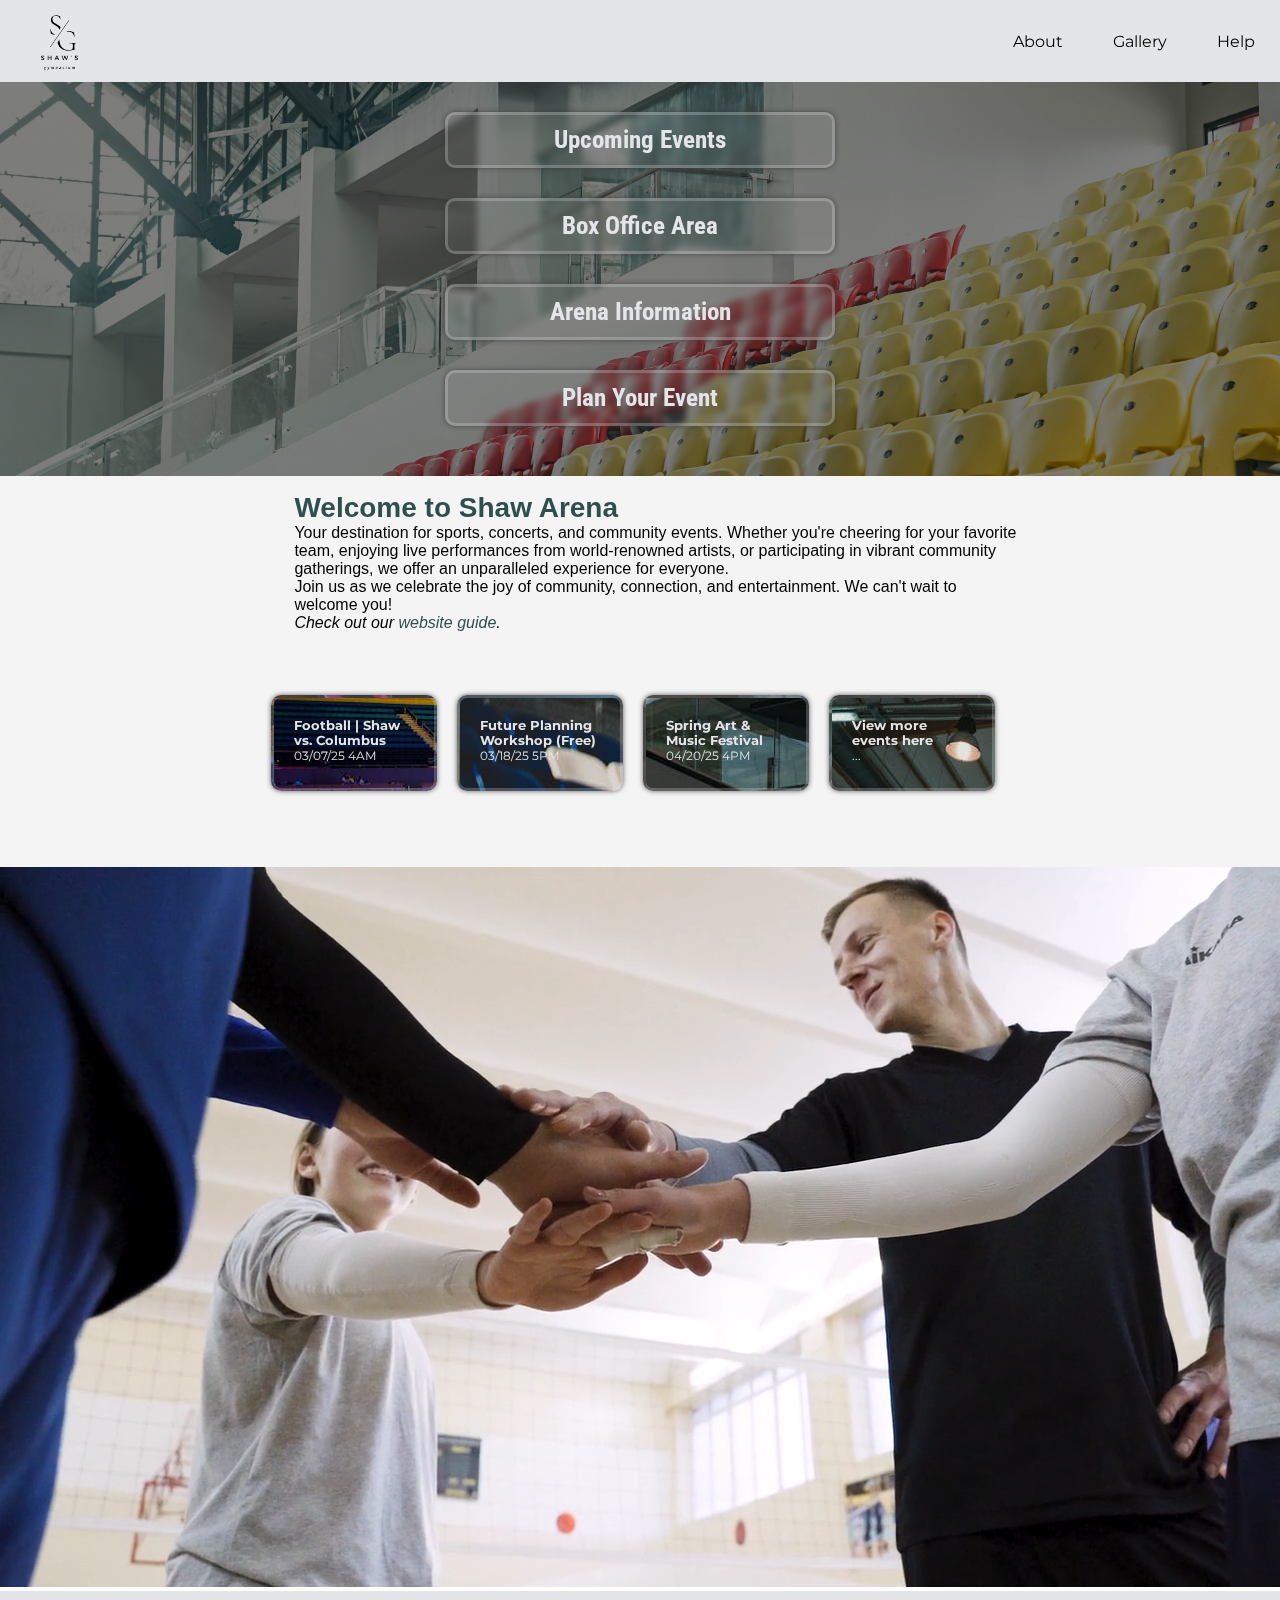
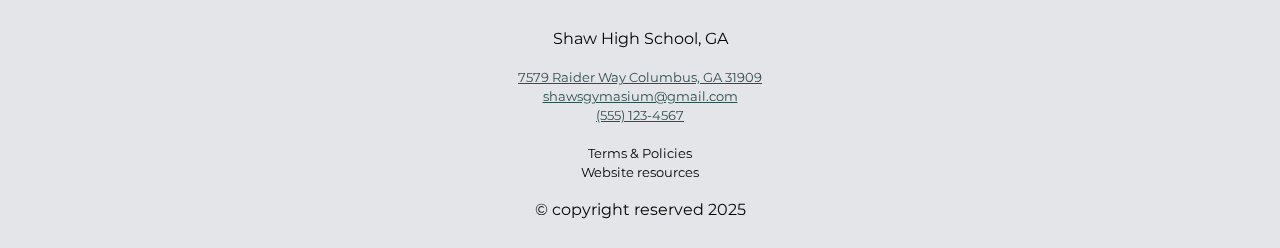
<file: index.html>
<!DOCTYPE html>
<html lang="en">
<head>
    <meta charset="UTF-8">
    <meta name="viewport" content="width=device-width, initial-scale=1.0">
    <meta name="description" content="Your destination for sports, concerts, and community events.">
    <title>Shaw's Gymnasium</title>
    <link rel="stylesheet" href="css/style.css">
    <link rel="icon" href="images/grey-logo.png">
    <style>
        @import url('https://fonts.googleapis.com/css2?family=Montserrat:ital,wght@0,100..900;1,100..900&display=swap');
        @import url('https://fonts.googleapis.com/css2?family=Bona+Nova+SC:ital,wght@0,400;0,700;1,400&family=Edu+AU+VIC+WA+NT+Hand:wght@400..700&family=Kalnia+Glaze:wght@100..700&family=Roboto+Condensed:ital,wght@0,100..900;1,100..900&display=swap');
        @import url('https://fonts.googleapis.com/css2?family=Roboto:ital,wght@0,100;0,300;0,400;0,500;0,700;0,900;1,100;1,300;1,400;1,500;1,700;1,900&display=swap');
        @import url('https://fonts.googleapis.com/css2?family=Hind+Madurai:wght@300;400;500;600;700&family=Roboto:ital,wght@0,100;0,300;0,400;0,500;0,700;0,900;1,100;1,300;1,400;1,500;1,700;1,900&display=swap');
    </style>
    <script defer src="https://app.fastbots.ai/embed.js" data-bot-id="cm57a5k4s0ly4s5blb97jpxli"></script>
</head>
<body>

    <nav>
        <input type="checkbox" id="sidebar-active">
        <label for="sidebar-active" class="open-sidebar-button">
            <svg xmlns="http://www.w3.org/2000/svg" height="32px" viewBox="0 -960 960 960" width="32px" fill="#5f6368"><path d="M120-240v-80h720v80H120Zm0-200v-80h720v80H120Zm0-200v-80h720v80H120Z"/></svg>
        </label>
        
        <label id="overlay" for="sidebar-active"></label>
        <div class="links-container">
            <label for="sidebar-active" class="close-sidebar-button">
                <svg xmlns="http://www.w3.org/2000/svg" height="32px" viewBox="0 -960 960 960" width="32px" fill="#5f6368"><path d="m256-200-56-56 224-224-224-224 56-56 224 224 224-224 56 56-224 224 224 224-56 56-224-224-224 224Z"/></svg> 
            </label>


            <a id="home-link" href="index.html"><img src="images/grey-logo.png" alt="grey-Black White Minimalist SImple Monogram Typography Logo" style="height: 69px; width: 69px; margin-right:10px;"></a>
            <a href="about.html">About</a>
            <a href="gallery.html">Gallery</a>
            <a href="help.html">Help</a>
        </div>

    </nav>
    
    <main>
        <article>
            <a href="events.html" target="_blank" style="text-decoration: none;"><div class="section-container">
                <h2>Upcoming Events</h2>
            </div></a>
            <a href="ticket.html" style="text-decoration: none;"><div class="section-container">
                <h2>Box Office Area</h2>
            </div></a>
            <a href="information.html" style="text-decoration: none;"><div class="section-container">
                <h2>Arena Information</h2>
            </div></a>
            <a href="planner.html" style="text-decoration: none;"><div class="section-container">
                <h2>Plan Your Event</h2>
            </div></a>
        </article>
        <section>  
            <!-- Bottom border SVG -->
            <svg xmlns="http://www.w3.org/2000/svg" viewBox="0 0 100 8" overflow="visible" preserveAspectRatio="xMinYMin slice" class="bottom-border">
                <circle cx="5" cy="10" r="20" fill="#f4f4f4"/>
                <circle cx="20" cy="17" r="20" fill="#f4f4f4"/>
                <circle cx="50" cy="20" r="20" fill="#f4f4f4"/>
                <circle cx="70" cy="14" r="20" fill="#f4f4f4"/>
                <circle cx="95" cy="10" r="20" fill="#f4f4f4"/>
            </svg>
            <svg xmlns="http://www.w3.org/2000/svg" viewBox="0 0 100 8" overflow="visible" preserveAspectRatio="xMinYMin slice" class="bottom-border-near">
                <circle cx="5" cy="10" r="20" fill="#fff"/>
                <circle cx="20" cy="17" r="20" fill="#fff"/>
                <circle cx="50" cy="20" r="20" fill="#fff"/>
                <circle cx="70" cy="14" r="20" fill="#fff"/>
                <circle cx="95" cy="10" r="20" fill="#fff"/>
            </svg>
            <svg xmlns="http://www.w3.org/2000/svg" viewBox="0 0 100 8" overflow="visible" preserveAspectRatio="xMinYMin slice" class="bottom-border-far">
                <circle cx="5" cy="10" r="20" fill="#fff"/>
                <circle cx="20" cy="17" r="20" fill="#fff"/>
                <circle cx="50" cy="20" r="20" fill="#fff"/>
                <circle cx="70" cy="14" r="20" fill="#fff"/>
                <circle cx="95" cy="10" r="20" fill="#fff"/>
            </svg>
            <svg xmlns="http://www.w3.org/2000/svg" class="background-rectangle" style="z-index:-1;">
                <rect width="100%" height="100%" fill="#f4f4f4" />
            </svg>
        </section>
        <section>
            <div>
                <div id="intro"><h1 style="font-size: 28px;color: darkslategrey;">Welcome to Shaw Arena</h1>
                <p>Your destination for sports, concerts, and community events. Whether you're cheering for your favorite team, enjoying live performances from world-renowned artists, 
                or participating in vibrant community gatherings, we offer an unparalleled experience for everyone. 
                </p>
                <p></p>Join us as we celebrate the joy of community, connection, 
                and entertainment. We can't wait to welcome you!</p>
                <p><i>Check out our <a href="help.html" style="color:darkslategray;text-decoration: none;">website guide</a>.</i></p></div>
            </div>
        </section>
        <section>
            <div class="event-container">
                <a href="https://www.mypaymentsplus.com/welcomehttps://www.mypaymentsplus.com/welcome" target="_blank" style="text-decoration: none;"><div class="event-box hidden" style="background-image: url('images/pexels-badun-16551474.jpg');">
                    <h1>Football | Shaw vs. Columbus</h1>
                    <p style="font-size: 9pt;">03/07/25 4AM</p></div></a>
                <a href="reservation.html" style="text-decoration: none;" target="_blank"><div class="event-box hidden" style="background-image: url('images/pexels-aubin-kirch-280714467-15672732.jpg');">
                    <h1>Future Planning Workshop (Free)</h1>
                    <p style="font-size: 9pt;">03/18/25 5PM</p></div></a>
                <a href="ticket.html" style="text-decoration: none;"><div class="event-box hidden" style="background-image: url('images/pexels-eduardo-fuentes-loya-841371238-19471283.jpg');">
                    <h1>Spring Art & Music Festival</h1>
                    <p style="font-size: 9pt;">04/20/25 4PM</p></div></a>
                <a href="events.html" style="text-decoration: none;"><div class="event-box hidden" style="background-image: url('images/pexels-tima-miroshnichenko-6015833.jpg');">
                    <h1>View more events here</h1>
                    <p style="font-size: 9pt;">...</p></div></a>
            </div>
            <div id="myVideo"><video autoplay muted loop style="width: 100%;" alt="video-of-Shaw-Arena">
                <source src="images/video/demo.mp4" type="video/mp4">
            </video></div>
        </section>

    </main>

    <footer>
        <a href="https://sites.muscogee.k12.ga.us/shaw/" target="_blank" style="text-decoration: none;color:black;"><p style="margin-top: 20px;">Shaw High School, GA</p></a>
        <br>
        <small><a href="https://www.google.com/maps/dir//shaw+high+school/data=!4m6!4m5!1m1!4e2!1m2!1m1!1s0x888f7f1b1b1b1b1b:0x7b1b1b1b1b1b1b1b?sa=X&ved=2ahUKEwiY9J6V9JjzAhVJQEEAHY1vBZQQ9Rd6BAhXEAM" 
            target="_blank" style="color: darkslategrey;">7579 Raider Way Columbus, GA 31909</a></small>
        <br>
        <small><a href="mailto:shawsgymasium@gmail.com" style="color: darkslategrey;">shawsgymasium@gmail.com</a></small>
        <br>
        <small><a href="tel:+15551234567" style="color: darkslategrey;">(555) 123-4567</a></small>
        <br><br>
        <small><a href="information.html" target="_blank" style="color: black; text-decoration: none;">Terms & Policies</a></small>
        <br>
        <small><a href="resources.html" target="_blank" style="text-decoration: none;color: black;">Website resources</a></small>
        <br><br>
        &copy; copyright reserved 2025
        <br><br>
    </footer>
    <script src="js/index.js"></script>
</body>
</html>
</file>
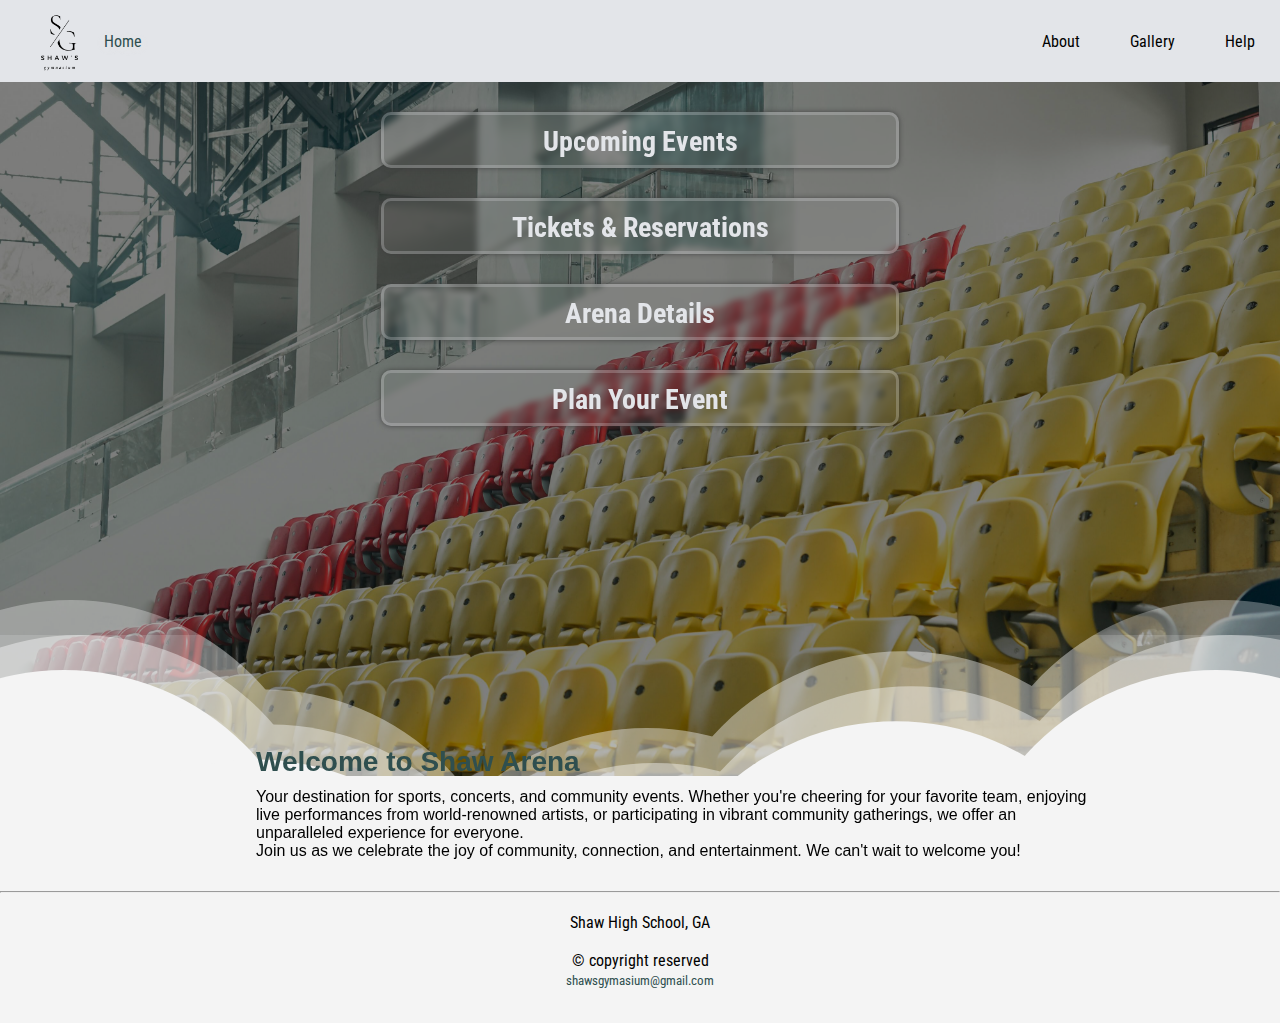
<file: FBLA-gymnasium/index.html>
<!DOCTYPE html>
<html lang="en">
<head>
    <meta charset="UTF-8">
    <meta name="viewport" content="width=device-width, initial-scale=1.0">
    <title>Shaw's Gymnasium</title>
    <link rel="stylesheet" href="css/style.css">
    <link rel="icon" href="images/grey-logo.png">
    <style>
        @import url('https://fonts.googleapis.com/css2?family=Bona+Nova+SC:ital,wght@0,400;0,700;1,400&family=Edu+AU+VIC+WA+NT+Hand:wght@400..700&family=Kalnia+Glaze:wght@100..700&family=Roboto+Condensed:ital,wght@0,100..900;1,100..900&display=swap');
        @import url('https://fonts.googleapis.com/css2?family=Roboto:ital,wght@0,100;0,300;0,400;0,500;0,700;0,900;1,100;1,300;1,400;1,500;1,700;1,900&display=swap');
        @import url('https://fonts.googleapis.com/css2?family=Hind+Madurai:wght@300;400;500;600;700&family=Roboto:ital,wght@0,100;0,300;0,400;0,500;0,700;0,900;1,100;1,300;1,400;1,500;1,700;1,900&display=swap');

        </style>
</head>
<body>



    <nav>
        <input type="checkbox" id="sidebar-active">
        <label for="sidebar-active" class="open-sidebar-button">
            <svg xmlns="http://www.w3.org/2000/svg" height="32px" viewBox="0 -960 960 960" width="32px" fill="#5f6368"><path d="M120-240v-80h720v80H120Zm0-200v-80h720v80H120Zm0-200v-80h720v80H120Z"/></svg>
        </label>
        
        <label id="overlay" for="sidebar-active"></label>
        <div class="links-container">
            <label for="sidebar-active" class="close-sidebar-button">
                <svg xmlns="http://www.w3.org/2000/svg" height="32px" viewBox="0 -960 960 960" width="32px" fill="#5f6368"><path d="m256-200-56-56 224-224-224-224 56-56 224 224 224-224 56 56-224 224 224 224-56 56-224-224-224 224Z"/></svg> 
            </label>


            <a id="home-link" href="index.html"><img src="images/grey-logo.png" alt="grey-Black White Minimalist SImple Monogram Typography Logo" style="height: 69px; margin-right:10px;">Home</a>
            <a href="about.html">About</a>
            <a href="gallery.html">Gallery</a>
            <a href="help.html">Help</a>
        </div>

    </nav>
    
    <main>
        <article>
            <a href="events.html" target="_blank" style="text-decoration: none;"><div class="section-container">
                <h1>Upcoming Events</h1>
            </div></a>
            <a href="events.html" target="_blank" style="text-decoration: none;"><div class="section-container">
                <h1>Tickets & Reservations</h1>
            </div></a>
            <a href="events.html" target="_blank" style="text-decoration: none;"><div class="section-container">
                <h1>Arena Details</h1>
            </div></a>
            <a href="events.html" target="_blank" style="text-decoration: none;"><div class="section-container">
                <h1>Plan Your Event</h1>
            </div></a>
            <!-- Bottom border SVG -->
            <svg xmlns="http://www.w3.org/2000/svg" viewBox="0 0 100 8" overflow="visible" preserveAspectRatio="xMinYMin slice" class="bottom-border">
                <circle cx="5" cy="10" r="20" fill="#f4f4f4"/>
                <circle cx="20" cy="17" r="20" fill="#f4f4f4"/>
                <circle cx="50" cy="20" r="20" fill="#f4f4f4"/>
                <circle cx="70" cy="14" r="20" fill="#f4f4f4"/>
                <circle cx="95" cy="10" r="20" fill="#f4f4f4"/>
            </svg>
            <svg xmlns="http://www.w3.org/2000/svg" viewBox="0 0 100 8" overflow="visible" preserveAspectRatio="xMinYMin slice" class="bottom-border-near">
                <circle cx="5" cy="10" r="20" fill="#fff"/>
                <circle cx="20" cy="17" r="20" fill="#fff"/>
                <circle cx="50" cy="20" r="20" fill="#fff"/>
                <circle cx="70" cy="14" r="20" fill="#fff"/>
                <circle cx="95" cy="10" r="20" fill="#fff"/>
            </svg>
            <svg xmlns="http://www.w3.org/2000/svg" viewBox="0 0 100 8" overflow="visible" preserveAspectRatio="xMinYMin slice" class="bottom-border-far">
                <circle cx="5" cy="10" r="20" fill="#fff"/>
                <circle cx="20" cy="17" r="20" fill="#fff"/>
                <circle cx="50" cy="20" r="20" fill="#fff"/>
                <circle cx="70" cy="14" r="20" fill="#fff"/>
                <circle cx="95" cy="10" r="20" fill="#fff"/>
            </svg>
            <svg width="100%" height="200" xmlns="http://www.w3.org/2000/svg" class="background-rectangle">
                <rect width="100%" height="100%" fill="#f4f4f4" />
            </svg>
        </article>
        <section>
            <div style="height:66px;"></div>
            <div id="intro">
                <h1 style="font-size: 28px;margin-bottom: 10px;color: darkslategrey;">Welcome to Shaw Arena</h1>
                <p>Your destination for sports, concerts, and community events. Whether you're cheering for your favorite team, enjoying live performances from world-renowned artists, 
                or participating in vibrant community gatherings, we offer an unparalleled experience for everyone. 
                </p>
                <p></p>Join us as we celebrate the joy of community, connection, 
                and entertainment. We can't wait to welcome you!</p>
                <div style="height:35px;"></div>
            </div>
        </section>
        
    </main>
    <footer>
        <hr>
        <a href="https://sites.muscogee.k12.ga.us/shaw/" target="_blank" style="text-decoration: none;color:black;"><p style="margin-top: 20px;">Shaw High School, GA</p></a><br>
        &copy; copyright reserved<br>
        <small><a href="mailto:shawsgymasium@gmail.com" style="text-decoration: none;color: darkslategrey;">shawsgymasium@gmail.com</a></small>
    </footer>
    <script src="js/index.js"></script>
</body>
</html>
</file>
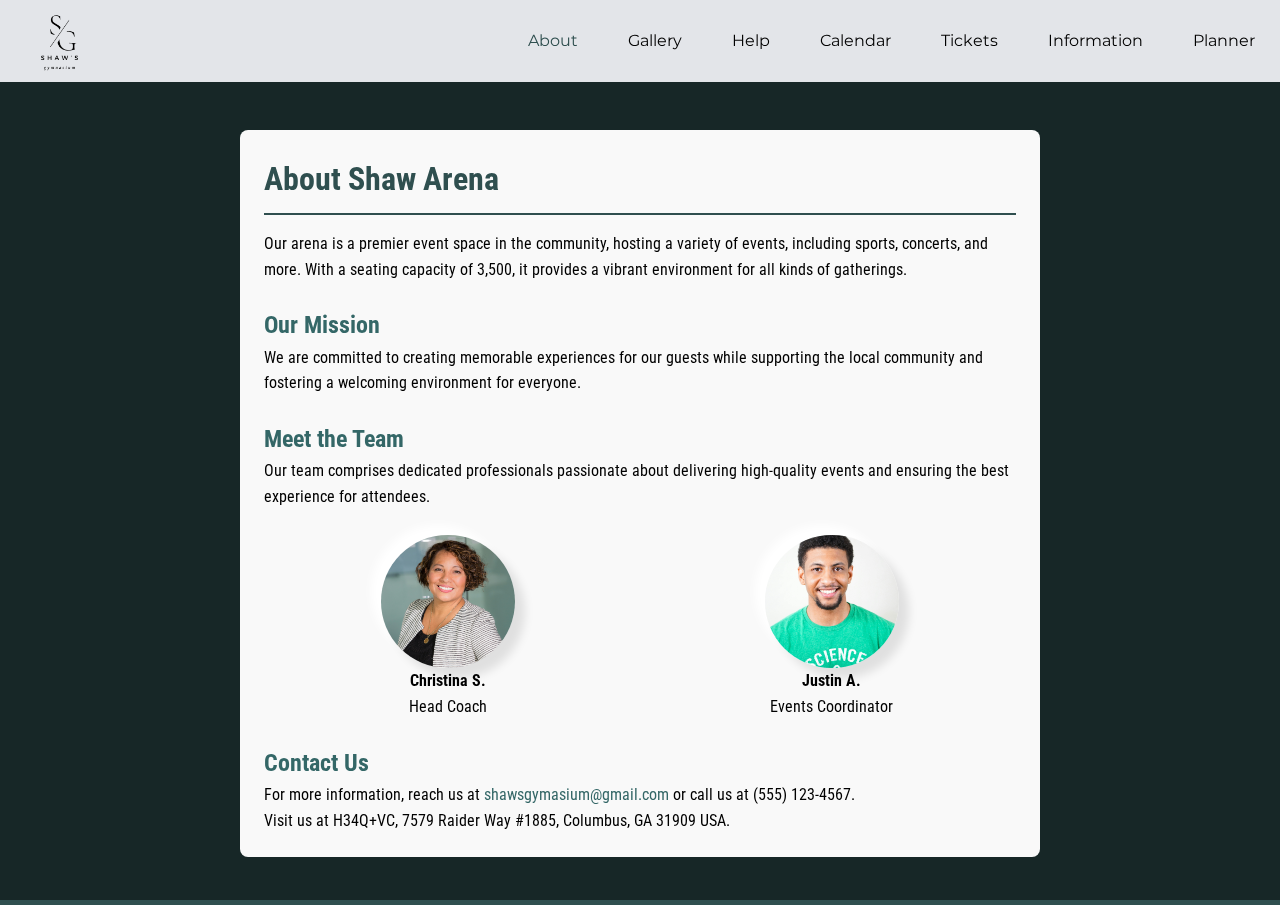
<file: about.html>
<!DOCTYPE html>
<html lang="en">
<head>
    <meta charset="UTF-8">
    <meta name="viewport" content="width=device-width, initial-scale=1.0">
    <meta name="description" content="Our arena is a premier event space in the community, hosting a variety of events, including sports, concerts, and more.">
    <title>About | Shaw's Gymnasium</title>
    <link rel="stylesheet" href="css/about.css">
    <link rel="icon" href="images/grey-logo.png">
    <style>
                @import url('https://fonts.googleapis.com/css2?family=Montserrat:ital,wght@0,100..900;1,100..900&display=swap');
        @import url('https://fonts.googleapis.com/css2?family=Bona+Nova+SC:ital,wght@0,400;0,700;1,400&family=Edu+AU+VIC+WA+NT+Hand:wght@400..700&family=Kalnia+Glaze:wght@100..700&family=Roboto+Condensed:ital,wght@0,100..900;1,100..900&display=swap');
        @import url('https://fonts.googleapis.com/css2?family=Roboto:ital,wght@0,100;0,300;0,400;0,500;0,700;0,900;1,100;1,300;1,400;1,500;1,700;1,900&display=swap');
    </style>
    <script defer src="https://app.fastbots.ai/embed.js" data-bot-id="cm57a5k4s0ly4s5blb97jpxli"></script>
    <script src="js/index.js" defer></script>
</head>
<body>

    <nav>
        <input type="checkbox" id="sidebar-active">
        <label for="sidebar-active" class="open-sidebar-button">
            <svg xmlns="http://www.w3.org/2000/svg" height="32px" viewBox="0 -960 960 960" width="32px" fill="#5f6368"><path d="M120-240v-80h720v80H120Zm0-200v-80h720v80H120Zm0-200v-80h720v80H120Z"/></svg>
        </label>
        
        <label id="overlay" for="sidebar-active"></label>
        <div class="links-container">
            <label for="sidebar-active" class="close-sidebar-button">
                <svg xmlns="http://www.w3.org/2000/svg" height="32px" viewBox="0 -960 960 960" width="32px" fill="#5f6368"><path d="m256-200-56-56 224-224-224-224 56-56 224 224 224-224 56 56-224 224 224 224-56 56-224-224-224 224Z"/></svg> 
            </label>


            <a id="home-link" href="index.html"><img src="images/grey-logo.png" alt="grey-Black White Minimalist SImple Monogram Typography Logo" style="height: 69px; margin-right:10px;"></a>
            <a href="about.html" style="color: darkslategray;">About</a>
            <a href="gallery.html">Gallery</a>
            <a href="help.html">Help</a>
            <a href="events.html">Calendar</a>
            <a href="ticket.html">Tickets</a>
            <a href="information.html">Information</a>
            <a href="planner.html">Planner</a>
        </div>

    </nav>
    <main>
        <article>
        <h2>About Shaw Arena</h2>
        <p>Our arena is a premier event space in the community, hosting a variety of events, including sports, concerts, and more. With a seating capacity of 3,500, it provides a vibrant environment for all kinds of gatherings.</p>
        
        <h3>Our Mission</h3>
        <p>We are committed to creating memorable experiences for our guests while supporting the local community and fostering a welcoming environment for everyone.</p>
        
        <h3>Meet the Team</h3>
        <p>Our team comprises dedicated professionals passionate about delivering high-quality events and ensuring the best experience for attendees.</p><br>
        <div class="team-members">
            <div class="hidden">
                <div style="height: 100pt; width:100pt; border-radius: 50%; background-image: url('images/pexels-divinetechygirl-1181686.jpg'); background-size: cover; background-position: center;"></div>
                <h4>Christina S.</h4>
                <p>Head Coach</p>
            </div>
            <div class="hidden">
                <div style="height: 100pt; width:100pt; border-radius: 50%; background-image: url('images/pexels-justin-shaifer-501272-1222271.jpg'); background-size: cover; background-position: center;"></div>
                <h4>Justin A.</h4>
                <p>Events Coordinator</p>
            </div>
        </div>
        

        <h3>Contact Us</h3>
        <p>For more information, reach us at <a href="mailto:shawsgymasium@gmail.com">shawsgymasium@gmail.com</a> or call us at (555) 123-4567.</p>
        <p>Visit us at H34Q+VC, 7579 Raider Way #1885, Columbus, GA 31909 USA.</p>
        </article>
    </main>

</body>
</html>
</file>
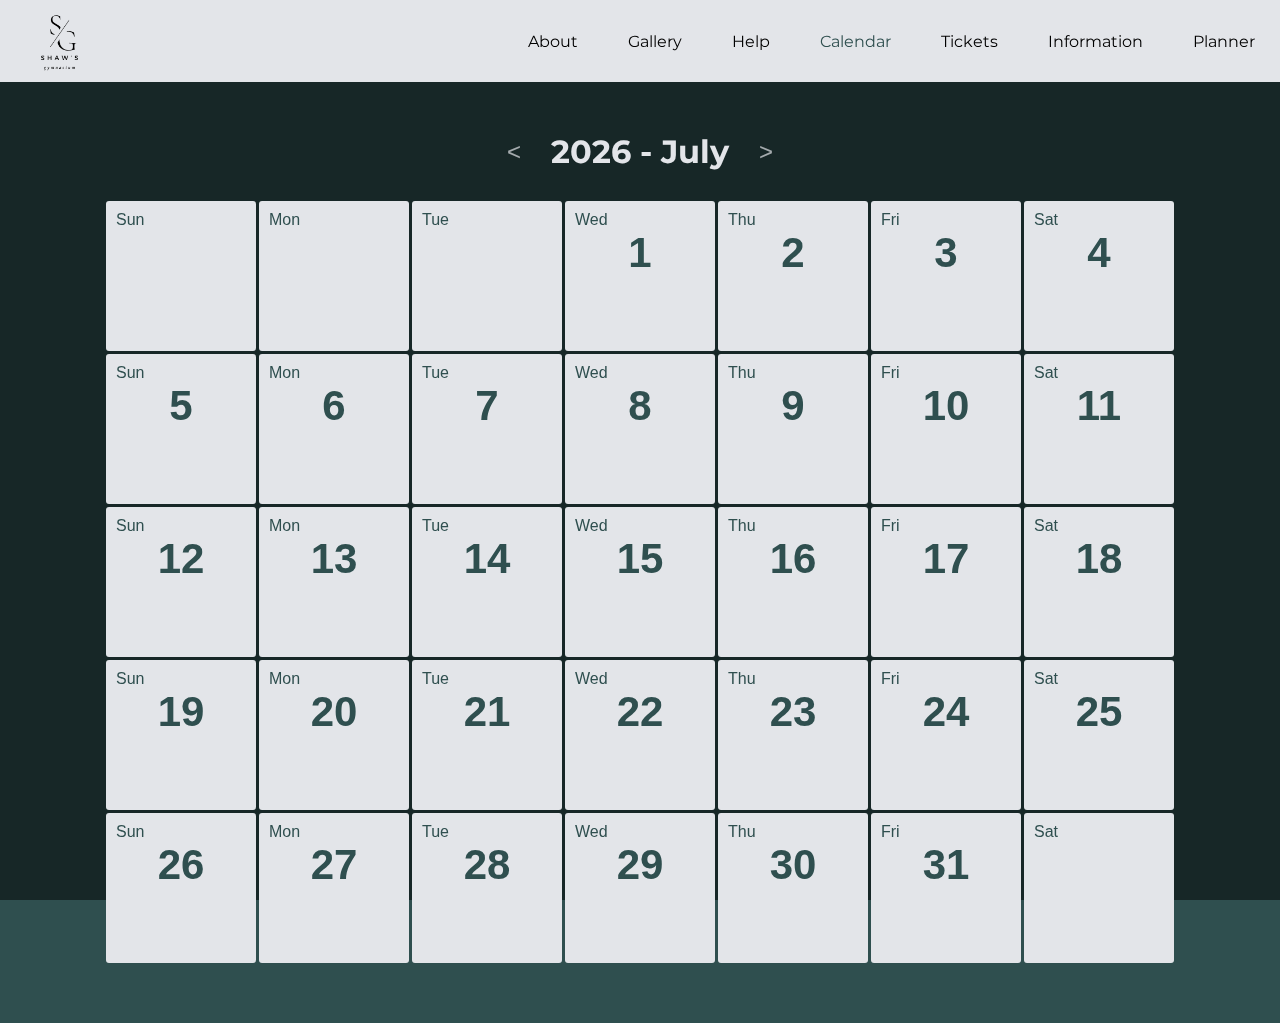
<file: events.html>
<!DOCTYPE html>
<html lang="en">
<head>
    <meta charset="UTF-8">
    <meta name="viewport" content="width=device-width, initial-scale=1.0">
    <meta name="description" content="A calendar of upcoming events at Shaw's Gymnasium">
    <title>Event Calendar | Shaw's Gymnasium</title>
    <link rel="stylesheet" href="css/events.css">
    <link rel="icon" href="images/grey-logo.png">
        <style>
        @import url('https://fonts.googleapis.com/css2?family=Montserrat:ital,wght@0,100..900;1,100..900&display=swap');
        @import url('https://fonts.googleapis.com/css2?family=Bona+Nova+SC:ital,wght@0,400;0,700;1,400&family=Edu+AU+VIC+WA+NT+Hand:wght@400..700&family=Kalnia+Glaze:wght@100..700&family=Roboto+Condensed:ital,wght@0,100..900;1,100..900&display=swap');
        @import url('https://fonts.googleapis.com/css2?family=Roboto:ital,wght@0,100;0,300;0,400;0,500;0,700;0,900;1,100;1,300;1,400;1,500;1,700;1,900&display=swap');
    </style>
    <script defer src="https://app.fastbots.ai/embed.js" data-bot-id="cm57a5k4s0ly4s5blb97jpxli"></script>
</head>
<body>

    <nav>
        <input type="checkbox" id="sidebar-active">
        <label for="sidebar-active" class="open-sidebar-button">
            <svg xmlns="http://www.w3.org/2000/svg" height="32px" viewBox="0 -960 960 960" width="32px" fill="#5f6368"><path d="M120-240v-80h720v80H120Zm0-200v-80h720v80H120Zm0-200v-80h720v80H120Z"/></svg>
        </label>
        
        <label id="overlay" for="sidebar-active"></label>
        <div class="links-container">
            <label for="sidebar-active" class="close-sidebar-button">
                <svg xmlns="http://www.w3.org/2000/svg" height="32px" viewBox="0 -960 960 960" width="32px" fill="#5f6368"><path d="m256-200-56-56 224-224-224-224 56-56 224 224 224-224 56 56-224 224 224 224-56 56-224-224-224 224Z"/></svg> 
            </label>


            <a id="home-link" href="index.html"><img src="images/grey-logo.png" alt="grey-Black White Minimalist SImple Monogram Typography Logo" style="height: 69px; margin-right:10px;"></a>
            <a href="about.html">About</a>
            <a href="gallery.html">Gallery</a>
            <a href="help.html">Help</a>
            <a href="events.html" style="color: darkslategray;">Calendar</a>
            <a href="ticket.html">Tickets</a>
            <a href="information.html">Information</a>
            <a href="planner.html">Planner</a>
        </div>

    </nav>
    
    <main>
        <div class="container">

            <div class="header">
                <button class="navigation" onclick="previousMonth()">&lt;</button>
                <h1 id="month" style="font-family: 'Montserrat';margin: 30px;"></h1>
                <button class="navigation" onclick="nextMonth()">&gt;</button>
            </div>

            <div id="calendar">


            </div>
        </div>
    </main>

    <script src="js/events.js"></script>
</body>
</html>
</file>
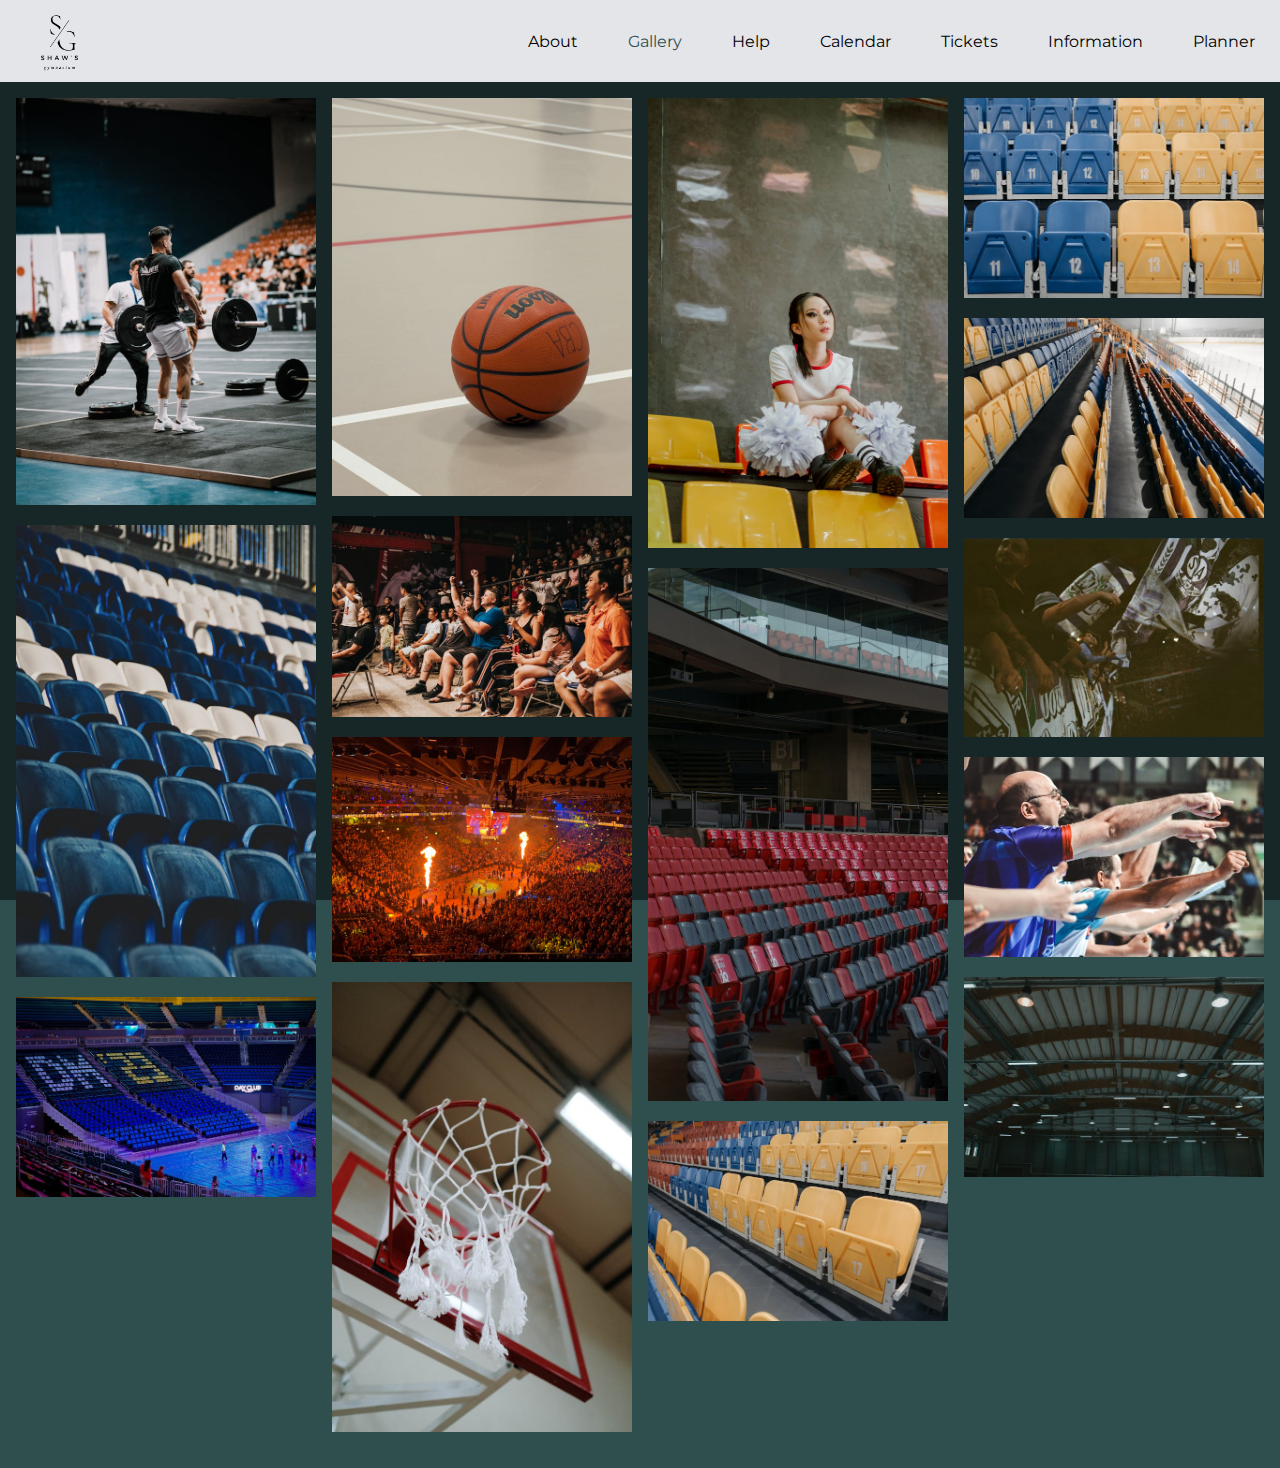
<file: gallery.html>
<!DOCTYPE html>
<html lang="en">
<head>
    <meta charset="UTF-8">
    <meta name="viewport" content="width=device-width, initial-scale=1.0">
    <meta name="description" content="Photos of Shaw's Gymnasium">
    <title>Gallery | Shaw's Gymnasium</title>
    <link rel="stylesheet" href="css/gallery.css">
    <link rel="icon" href="images/grey-logo.png">
    <style>
        @import url('https://fonts.googleapis.com/css2?family=Bona+Nova+SC:ital,wght@0,400;0,700;1,400&family=Edu+AU+VIC+WA+NT+Hand:wght@400..700&family=Kalnia+Glaze:wght@100..700&family=Roboto+Condensed:ital,wght@0,100..900;1,100..900&display=swap');
        @import url('https://fonts.googleapis.com/css2?family=Montserrat:ital,wght@0,100..900;1,100..900&display=swap');        
        @import url('https://fonts.googleapis.com/css2?family=Roboto:ital,wght@0,100;0,300;0,400;0,500;0,700;0,900;1,100;1,300;1,400;1,500;1,700;1,900&display=swap');
    </style>
    <script defer src="https://app.fastbots.ai/embed.js" data-bot-id="cm57a5k4s0ly4s5blb97jpxli"></script>
</head>
<body>

    <nav>
        <input type="checkbox" id="sidebar-active">
        <label for="sidebar-active" class="open-sidebar-button">
            <svg xmlns="http://www.w3.org/2000/svg" height="32px" viewBox="0 -960 960 960" width="32px" fill="#5f6368"><path d="M120-240v-80h720v80H120Zm0-200v-80h720v80H120Zm0-200v-80h720v80H120Z"/></svg>
        </label>
        
        <label id="overlay" for="sidebar-active"></label>
        <div class="links-container">
            <label for="sidebar-active" class="close-sidebar-button">
                <svg xmlns="http://www.w3.org/2000/svg" height="32px" viewBox="0 -960 960 960" width="32px" fill="#5f6368"><path d="m256-200-56-56 224-224-224-224 56-56 224 224 224-224 56 56-224 224 224 224-56 56-224-224-224 224Z"/></svg> 
            </label>


            <a id="home-link" href="index.html"><img src="images/grey-logo.png" alt="grey-Black White Minimalist SImple Monogram Typography Logo" style="height: 69px; margin-right:10px;"></a>
            <a href="about.html">About</a>
            <a href="gallery.html" style="color: darkslategray;">Gallery</a>
            <a href="help.html">Help</a>
            <a href="events.html">Calendar</a>
            <a href="ticket.html">Tickets</a>
            <a href="information.html">Information</a>
            <a href="planner.html">Planner</a>
        </div>

    </nav>
    
    <main>
        <div class="list">
            <img src="images/pexels-ardit-mbrati-216809103-16966282.jpg" alt="arena-image">
            <img src="images/pexels-aubin-kirch-280714467-15672732.jpg" alt="arena-image">
            <img src="images/pexels-badun-16551474.jpg" alt="arena-image">
            <img src="images/pexels-bogdankrupin-29267099.jpg" alt="">
            <img src="images/pexels-coco-championship-191448-598626.jpg" alt="arena-image">
            <img src="images/pexels-corleone-brown-2930373-4500123.jpg" alt="arena-image">
            <img src="images/pexels-cottonbro-6217733.jpg" alt="arena-image">
            <img src="images/pexels-cottonbro-7320235.jpg" alt="arena-image">
            <img src="images/pexels-eduardo-fuentes-loya-841371238-19471283.jpg" alt="arena-image">
            <img src="images/pexels-pavel-danilyuk-6539265.jpg" alt="arena-image">
            <img src="images/pexels-pavel-danilyuk-6539272.jpg" alt="arena-image">
            <img src="images/pexels-pavel-danilyuk-6541488.jpg" alt="arena-image">
            <img src="images/pexels-pexels-user-327514194-13804782.jpg" alt="arena-image">
            <img src="images/pexels-rumeysa-ersoy-1051240652-20426718.jpg" alt="arena-image">
            <img src="images/pexels-tima-miroshnichenko-6015833.jpg" alt="arena-image">
        </div>
    </main>
</body>
</html>
</file>
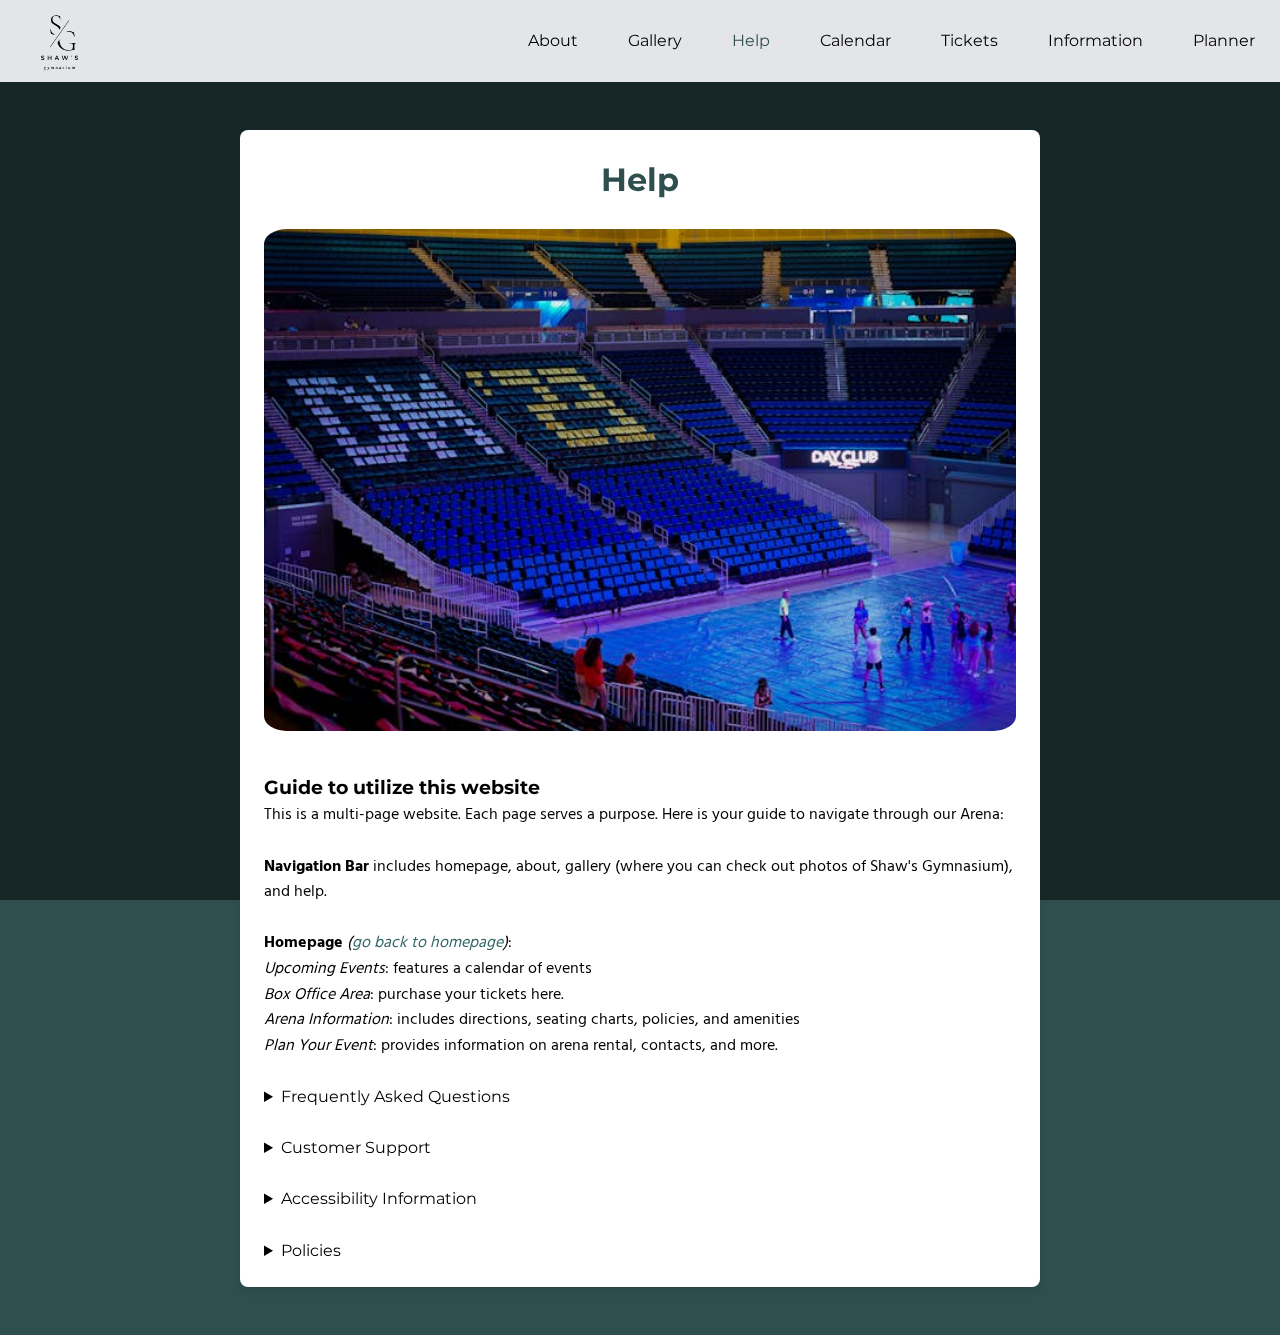
<file: help.html>
<!DOCTYPE html>
<html lang="en">
<head>
    <meta charset="UTF-8">
    <meta name="viewport" content="width=device-width, initial-scale=1.0">
    <meta name="description" content="This is a multi-page website. Each page serves a purpose. Here is your guide to navigate through our Arena:">
    <title>Help | Shaw's Gymnasium</title>
    <link rel="stylesheet" href="css/help.css">
    <link rel="icon" href="images/grey-logo.png">
    <style>
        @import url('https://fonts.googleapis.com/css2?family=Montserrat:ital,wght@0,100..900;1,100..900&display=swap');
        @import url('https://fonts.googleapis.com/css2?family=Bona+Nova+SC:ital,wght@0,400;0,700;1,400&family=Edu+AU+VIC+WA+NT+Hand:wght@400..700&family=Kalnia+Glaze:wght@100..700&family=Roboto+Condensed:ital,wght@0,100..900;1,100..900&display=swap');
        @import url('https://fonts.googleapis.com/css2?family=Hind+Madurai:wght@300;400;500;600;700&family=Roboto:ital,wght@0,100;0,300;0,400;0,500;0,700;0,900;1,100;1,300;1,400;1,500;1,700;1,900&display=swap');
        @import url('https://fonts.googleapis.com/css2?family=Roboto:ital,wght@0,100;0,300;0,400;0,500;0,700;0,900;1,100;1,300;1,400;1,500;1,700;1,900&display=swap');
    </style>
    <script defer src="https://app.fastbots.ai/embed.js" data-bot-id="cm57a5k4s0ly4s5blb97jpxli"></script>
</head>
<body>

    <nav>
        <input type="checkbox" id="sidebar-active">
        <label for="sidebar-active" class="open-sidebar-button">
            <svg xmlns="http://www.w3.org/2000/svg" height="32px" viewBox="0 -960 960 960" width="32px" fill="#5f6368"><path d="M120-240v-80h720v80H120Zm0-200v-80h720v80H120Zm0-200v-80h720v80H120Z"/></svg>
        </label>
        
        <label id="overlay" for="sidebar-active"></label>
        <div class="links-container">
            <label for="sidebar-active" class="close-sidebar-button">
                <svg xmlns="http://www.w3.org/2000/svg" height="32px" viewBox="0 -960 960 960" width="32px" fill="#5f6368"><path d="m256-200-56-56 224-224-224-224 56-56 224 224 224-224 56 56-224 224 224 224-56 56-224-224-224 224Z"/></svg> 
            </label>


            <a id="home-link" href="index.html"><img src="images/grey-logo.png" alt="grey-Black White Minimalist SImple Monogram Typography Logo" style="height: 69px; margin-right:10px;"></a>
            <a href="about.html">About</a>
            <a href="gallery.html">Gallery</a>
            <a href="help.html" style="color: darkslategray;">Help</a>
            <a href="events.html">Calendar</a>
            <a href="ticket.html">Tickets</a>
            <a href="information.html">Information</a>
            <a href="planner.html">Planner</a>
        </div>

    </nav>
    <main>
        <article>
            <h2>Help</h2>

            <div class="image-container">
                <img src="images/pexels-badun-16551474.jpg" alt="arena-image" style="width: 100%;">
            </div><br>

            <h3>Guide to utilize this website</h3>

            <p>This is a multi-page website. Each page serves a purpose. Here is your guide to navigate through our Arena:</p>
            <br>
            <p><strong>Navigation Bar</strong> includes homepage, about, gallery (where you can check out photos of Shaw's Gymnasium), and help.</p>
            <br>
            <p><strong>Homepage</strong> <i>(<a href='index.html'>go back to homepage</a>)</i>:</p>
            <p><i>Upcoming Events</i>: features a calendar of events</p>
            <p><i>Box Office Area</i>: purchase your tickets here.</p>
            <p><i>Arena Information</i>: includes directions, seating charts, policies, and amenities</p>
            <p><i>Plan Your Event</i>: provides information on arena rental, contacts, and more.</p>


            <br>

            <details>
                <summary>Frequently Asked Questions</summary>
                <ul>
                    <li>What is the refund policy? >>> All ticket sales are final. See more details in Policies.</li>
                    <li>Where is parking located? >>> Our parking lot is in front of Shaw High School's main entrance.</li>
                    <li>Can I bring a bag to the event? >>> Please only bring clear bags. See more details in Policies.</li>
                </ul>
            </details>
        <br>
            <details>
                <summary>Customer Support</summary>
                <p>For quick assistance, try our AI-powered chatbot! It's available 24/7 to answer your questions, 
                    guide you through the site, and provide support for your inquiries.</p>
                <p>If your issue isn't resolved or requires personalized assistance, feel free to contact us at <a href="mailto:shawsgymasium@gmail.com">shawsgymasium@gmail.com</a>, call (555) 987-6543, or visit us at 7579 Raider Way #1885, Columbus, GA 31909.</p>
            </details>
        <br>
            <details>
                <summary>Accessibility Information</summary>
                <p>Accessible seating is available in Sections <strong>A</strong> and <strong>G</strong>. 
                    You can check out out seating chart <a href="information.html">here</a>. For further assistance, please reach out to us via email provided in Customer Support.</p>
            </details>
        <br>
            <details>
                <summary>Policies</summary>
                <ul>
                    <li><strong>Cancellation Policy:</strong> All ticket sales are final. No refunds will be issued unless the event is cancelled. In the event of cancellation, tickets will be refunded.</li>
                    <li><strong>Bag Policy:</strong> Only clear bags are allowed inside the arena for safety reason. No oversized bags or backpacks are permitted. Personal items such as phones, wallets, and small purses are allowed.</li>
                    <li><strong>Allowed Items</strong> Guests are welcome to bring their own water bottles, but they must be sealed. No outside food or drinks will be permitted unless specified for special events.</li>
                    <li><strong>Code of Conduct:</strong> Please respect fellow attendees and staff for an enjoyable experience.</li>
                </ul>
            </details>
        </article>
    </main>
</body>
</html>
</file>
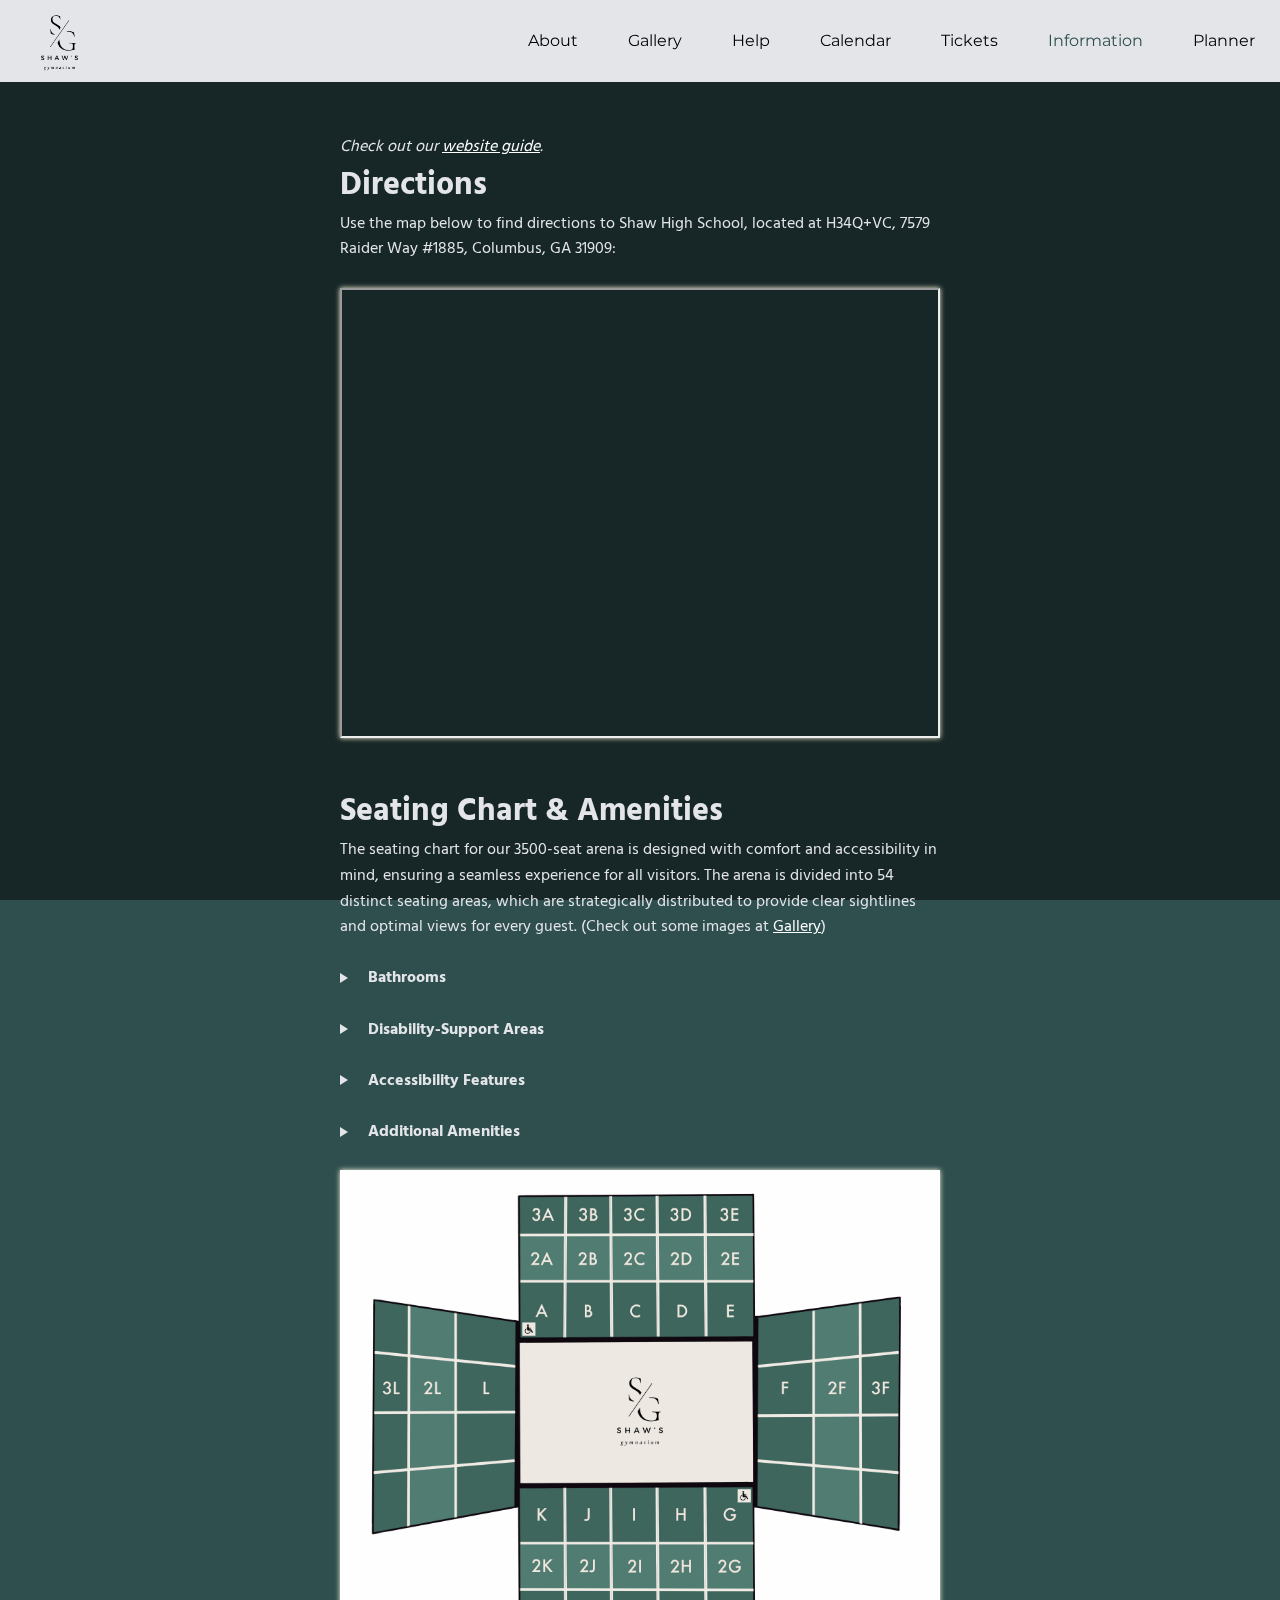
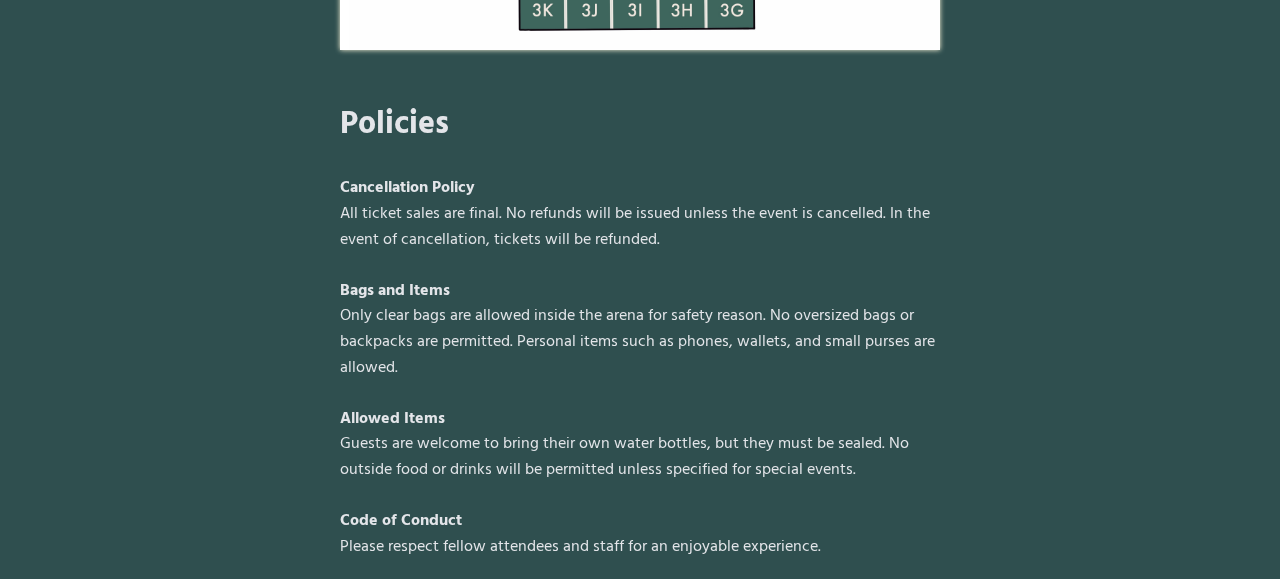
<file: information.html>
<!DOCTYPE html>
<html lang="en">
<head>
    <meta charset="UTF-8">
    <meta name="viewport" content="width=device-width, initial-scale=1.0">
    <meta name="description" content="Infomation you need to know about Shaw's Gymnasium">
    <title>Arena Information | Shaw's Gymnasium</title>
    <link rel="stylesheet" href="css/information.css">
    <link rel="icon" href="images/grey-logo.png">
    <style>
        @import url('https://fonts.googleapis.com/css2?family=Montserrat:ital,wght@0,100..900;1,100..900&display=swap');
        @import url('https://fonts.googleapis.com/css2?family=Bona+Nova+SC:ital,wght@0,400;0,700;1,400&family=Edu+AU+VIC+WA+NT+Hand:wght@400..700&family=Kalnia+Glaze:wght@100..700&family=Roboto+Condensed:ital,wght@0,100..900;1,100..900&display=swap');
        @import url('https://fonts.googleapis.com/css2?family=Hind+Madurai:wght@300;400;500;600;700&family=Roboto:ital,wght@0,100;0,300;0,400;0,500;0,700;0,900;1,100;1,300;1,400;1,500;1,700;1,900&display=swap');
        @import url('https://fonts.googleapis.com/css2?family=Roboto:ital,wght@0,100;0,300;0,400;0,500;0,700;0,900;1,100;1,300;1,400;1,500;1,700;1,900&display=swap');
    </style>
    <script defer src="https://app.fastbots.ai/embed.js" data-bot-id="cm57a5k4s0ly4s5blb97jpxli"></script>
</head>
<body>

    <nav>
        <input type="checkbox" id="sidebar-active">
        <label for="sidebar-active" class="open-sidebar-button">
            <svg xmlns="http://www.w3.org/2000/svg" height="32px" viewBox="0 -960 960 960" width="32px" fill="#5f6368"><path d="M120-240v-80h720v80H120Zm0-200v-80h720v80H120Zm0-200v-80h720v80H120Z"/></svg>
        </label>
        
        <label id="overlay" for="sidebar-active"></label>
        <div class="links-container">
            <label for="sidebar-active" class="close-sidebar-button">
                <svg xmlns="http://www.w3.org/2000/svg" height="32px" viewBox="0 -960 960 960" width="32px" fill="#5f6368"><path d="m256-200-56-56 224-224-224-224 56-56 224 224 224-224 56 56-224 224 224 224-56 56-224-224-224 224Z"/></svg> 
            </label>


            <a id="home-link" href="index.html"><img src="images/grey-logo.png" alt="grey-Black White Minimalist SImple Monogram Typography Logo" style="height: 69px; margin-right:10px;"></a>
            <a href="about.html">About</a>
            <a href="gallery.html">Gallery</a>
            <a href="help.html">Help</a>
            <a href="events.html">Calendar</a>
            <a href="ticket.html">Tickets</a>
            <a href="information.html" style="color: darkslategray;">Information</a>
            <a href="planner.html">Planner</a>
        </div>

    </nav>
    <main>
        <section>
            <div class="section-content">
                <p><i>Check out our <a href="help.html" style="color:rgb(255, 255, 255);">website guide</a>.</i></p>
                <h1>Directions</h1>
                <p>Use the map below to find directions to Shaw High School, located at H34Q+VC, 7579 Raider Way #1885, Columbus, GA 31909:</p>
                <br>
                <!-- Google Maps Embed iframe -->
                <iframe src="https://www.google.com/maps/embed?pb=!1m14!1m8!1m3!1d6392.816901670727!2d-84.909649!3d32.558267!3m2!1i1024!2i768!4f13.1!3m3!1m2!1s0x88f334eff00e2ac5%3A0xbc17460df0f4757d!2sShaw%20High%20School!5e1!3m2!1sen!2sus!4v1735793975415!5m2!1sen!2sus" 

                    style="box-shadow: 0 0 5px cornsilk;" 
                    allowfullscreen="" 
                    loading="lazy" 
                    referrerpolicy="no-referrer-when-downgrade"
                    title="Google Maps Embed for Shaw High School, Columbus, GA">
                </iframe>
            </div>
        </section>
        <section>
            <div class="section-content">
                <h1>Seating Chart & Amenities</h1>
                <p>The seating chart for our 3500-seat arena is designed with comfort and accessibility in mind, 
                    ensuring a seamless experience for all visitors. The arena is divided into 54 distinct seating areas, 
                    which are strategically distributed to provide clear sightlines and optimal views for every guest. 
                    (Check out some images at <a href="gallery.html" style="color: white;">Gallery</a>)</p>
            <br>
                <details>
                    <summary><h4>Bathrooms</h4></summary>
                    <p>Restrooms are conveniently located at each of the <i>four corners</i> of the arena, 
                        ensuring that attendees can easily find facilities no matter where they are seated.</p>
                </details>
            <br>
                <details>
                    <summary><h4>Disability-Support Areas</h4></summary>
                    <p>Special attention has been given to accessibility. Sections <b>A</b> and <b>G</b> are designated as disability-support areas, 
                        featuring wider aisles and spaces that can accommodate wheelchairs or other mobility aids. 
                        These areas are located near key amenities for easy access.</p>
                </details>
            <br>
                <details>
                    <summary><h4>Accessibility Features</h4></summary>
                    <p>In addition to the disability-support areas, there are wide aisles, handrails, and elevators 
                        available for easy access to different levels of the arena, ensuring that all guests can enjoy their experience.</p>
                </details>
            <br>
                <details>
                    <summary><h4>Additional Amenities</h4></summary>
                    <p>Concessions and merchandise stands are strategically placed in proximity to all seating areas, 
                        allowing guests to easily access food, drinks, and memorabilia throughout the event.</p>
                </details>

                <br>
                <img id="seating-chart" src="images/seating-chart.jpg" alt="seating-chart-from-row-a-to-row-l" style="box-shadow: 0 0 5px cornsilk;" >
            </div>
        </section>
        <section>
            <div class="section-content">
                <h1>Policies</h1><br>
                <h4>Cancellation Policy</h4>
                <p class="text-span">All ticket sales are final. No refunds will be issued unless the event is cancelled. In the event of cancellation, tickets will be refunded.</p>

                <br>
                <h4>Bags and Items</h4>
                <p class="text-span">Only clear bags are allowed inside the arena for safety reason. No oversized bags or backpacks are permitted. Personal items such as phones, wallets, and small purses are allowed.</p>

                <br>
                <h4>Allowed Items</h4>
                <p class="text-span">Guests are welcome to bring their own water bottles, but they must be sealed. No outside food or drinks will be permitted unless specified for special events.</p>
                
                <br>
                <h4>Code of Conduct</h4>
                <p class="text-span">Please respect fellow attendees and staff for an enjoyable experience.</p>
            </div>
        </section>
    </main>
</body>
</html>
</file>
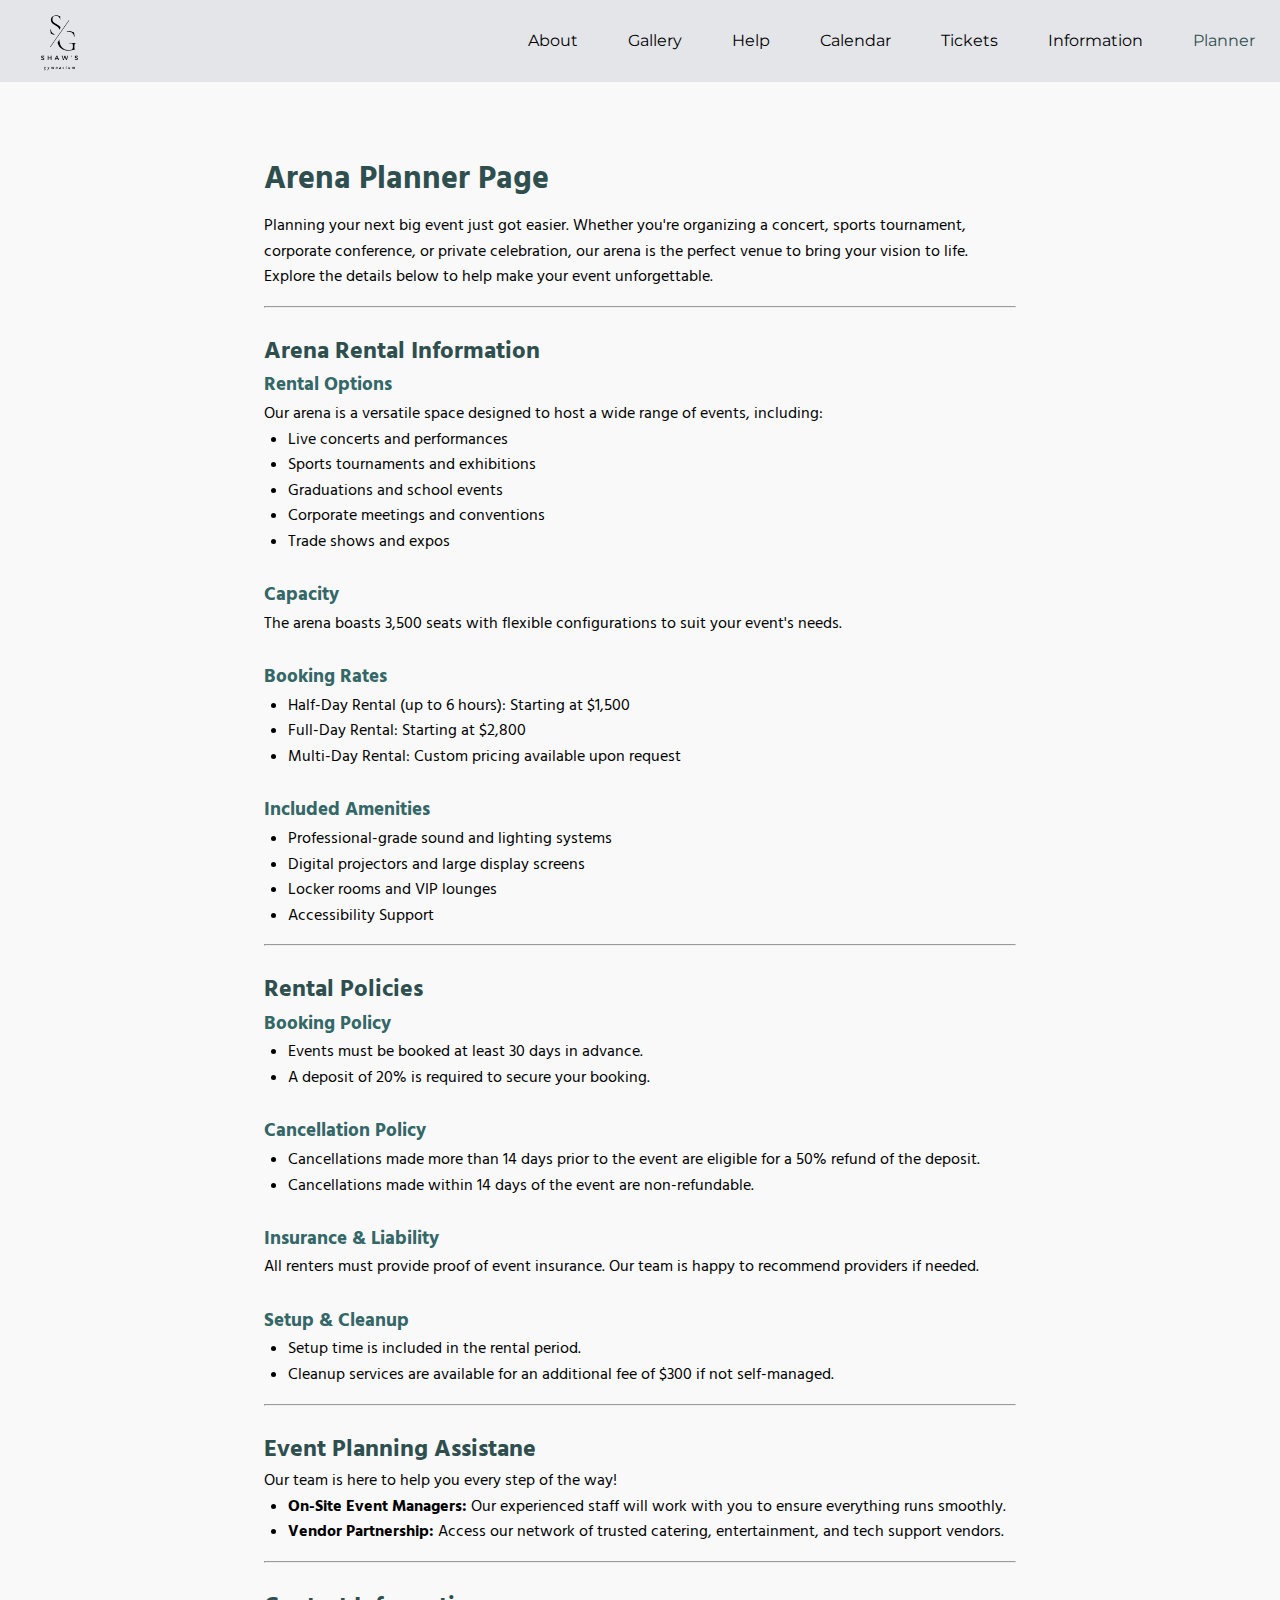
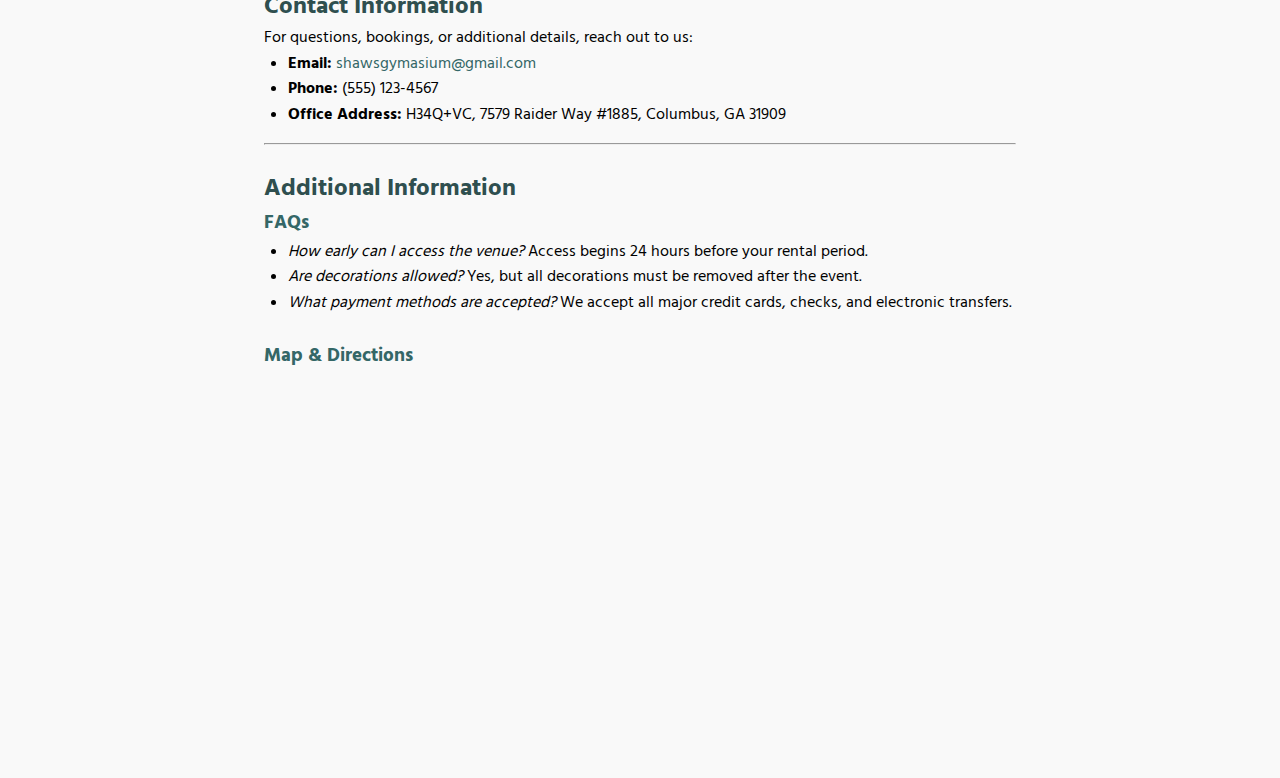
<file: planner.html>
<!DOCTYPE html>
<html lang="en">
<head>
    <meta charset="UTF-8">
    <meta name="viewport" content="width=device-width, initial-scale=1.0">
    <meta name="description" content="Planning your next big event just got easier. Explore the details below to help make your event unforgettable.">
    <title>Plan Your Event | Shaw's Gymnasium</title>
    <link rel="stylesheet" href="css/planner.css">
    <link rel="icon" href="images/grey-logo.png">
    <style>
        @import url('https://fonts.googleapis.com/css2?family=Montserrat:ital,wght@0,100..900;1,100..900&display=swap');
        @import url('https://fonts.googleapis.com/css2?family=Bona+Nova+SC:ital,wght@0,400;0,700;1,400&family=Edu+AU+VIC+WA+NT+Hand:wght@400..700&family=Kalnia+Glaze:wght@100..700&family=Roboto+Condensed:ital,wght@0,100..900;1,100..900&display=swap');
        @import url('https://fonts.googleapis.com/css2?family=Hind+Madurai:wght@300;400;500;600;700&family=Roboto:ital,wght@0,100;0,300;0,400;0,500;0,700;0,900;1,100;1,300;1,400;1,500;1,700;1,900&display=swap');
        @import url('https://fonts.googleapis.com/css2?family=Roboto:ital,wght@0,100;0,300;0,400;0,500;0,700;0,900;1,100;1,300;1,400;1,500;1,700;1,900&display=swap');
    </style>
    <script defer src="https://app.fastbots.ai/embed.js" data-bot-id="cm57a5k4s0ly4s5blb97jpxli"></script>
</head>
<body>

    <nav>
        <input type="checkbox" id="sidebar-active">
        <label for="sidebar-active" class="open-sidebar-button">
            <svg xmlns="http://www.w3.org/2000/svg" height="32px" viewBox="0 -960 960 960" width="32px" fill="#5f6368"><path d="M120-240v-80h720v80H120Zm0-200v-80h720v80H120Zm0-200v-80h720v80H120Z"/></svg>
        </label>
        
        <label id="overlay" for="sidebar-active"></label>
        <div class="links-container">
            <label for="sidebar-active" class="close-sidebar-button">
                <svg xmlns="http://www.w3.org/2000/svg" height="32px" viewBox="0 -960 960 960" width="32px" fill="#5f6368"><path d="m256-200-56-56 224-224-224-224 56-56 224 224 224-224 56 56-224 224 224 224-56 56-224-224-224 224Z"/></svg> 
            </label>


            <a id="home-link" href="index.html"><img src="images/grey-logo.png" alt="grey-Black White Minimalist SImple Monogram Typography Logo" style="height: 69px; margin-right:10px;"></a>
            <a href="about.html">About</a>
            <a href="gallery.html">Gallery</a>
            <a href="help.html">Help</a>
            <a href="events.html">Calendar</a>
            <a href="ticket.html">Tickets</a>
            <a href="information.html">Information</a>
            <a href="planner.html" style="color: darkslategray;">Planner</a>
        </div>

    </nav>
    <main>
        <article>
            <h2>Arena Planner Page</h2>
            <p style="margin-bottom: 1rem;">Planning your next big event just got easier. Whether you're organizing a concert, 
                sports tournament, corporate conference, or private celebration, 
                our arena is the perfect venue to bring your vision to life. 
                Explore the details below to help make your event unforgettable.</p>
            <hr>

            <h3>Arena Rental Information</h3>
            <h4>Rental Options</h4>
            <p>Our arena is a versatile space designed to host a wide range of events, including:</p>
            <ul>
                <li>Live concerts and performances</li>
                <li>Sports tournaments and exhibitions</li>
                <li>Graduations and school events</li>
                <li>Corporate meetings and conventions</li>
                <li>Trade shows and expos</li>
            </ul>
            <br>

            <h4>Capacity</h4>
            <p>The arena boasts 3,500 seats with flexible configurations to suit your event's needs.</p>
            <br>

            <h4>Booking Rates</h4>
            <ul>
                <li>Half-Day Rental (up to 6 hours): Starting at $1,500</li>
                <li>Full-Day Rental: Starting at $2,800</li>
                <li>Multi-Day Rental: Custom pricing available upon request</li>
            </ul>
            <br>

            <h4>Included Amenities</h4>
            <ul style="margin-bottom: 1rem;">
                <li>Professional-grade sound and lighting systems</li>
                <li>Digital projectors and large display screens</li>
                <li>Locker rooms and VIP lounges</li>
                <li>Accessibility Support</li>
            </ul>
            <hr>

            <h3>Rental Policies</h3>
            <h4>Booking Policy</h4>
            <ul>
                <li>Events must be booked at least 30 days in advance.</li>
                <li>A deposit of 20% is required to secure your booking.</li>
            </ul>
            <br>

            <h4>Cancellation Policy</h4>
            <ul>
                <li>Cancellations made more than 14 days prior to the event are eligible for a 50% refund of the deposit.</li>
                <li>Cancellations made within 14 days of the event are non-refundable.</li>
            </ul>
            <br>

            <h4>Insurance & Liability</h4>
            <p>All renters must provide proof of event insurance. Our team is happy to recommend providers if needed.</p>
            <br>

            <h4>Setup & Cleanup</h4>
            <ul style="margin-bottom: 1rem;">
                <li>Setup time is included in the rental period.</li>
                <li>Cleanup services are available for an additional fee of $300 if not self-managed.</li>
            </ul>
            <hr>

            <h3>Event Planning Assistane</h3>
            <p>Our team is here to help you every step of the way!</p>
            <ul style="margin-bottom: 1rem;">
                <li><strong>On-Site Event Managers:</strong> Our experienced staff will work with you to ensure everything runs smoothly.</li>
                <li><strong>Vendor Partnership:</strong> Access our network of trusted catering, entertainment, and tech support vendors.</li>
            </ul>
            <hr>

            <h3>Contact Information</h3>
            <p>For questions, bookings, or additional details, reach out to us:</p>
            <ul style="margin-bottom: 1rem;">
                <li><strong>Email:</strong> <a href="mailto:shawsgymasium@gmail.com" style="text-decoration: none;">shawsgymasium@gmail.com</a></small></li>
                <li><strong>Phone:</strong> (555) 123-4567</li>
                <li><strong>Office Address:</strong> H34Q+VC, 7579 Raider Way #1885, Columbus, GA 31909</li>
            </ul>
            <hr>

            <h3>Additional Information</h3>
            <h4>FAQs</h4>
            <ul>
                <li><i>How early can I access the venue?</i> Access begins 24 hours before your rental period.</li>
                <li><i>Are decorations allowed?</i> Yes, but all decorations must be removed after the event.</li>
                <li><i>What payment methods are accepted?</i> We accept all major credit cards, checks, and electronic transfers.</li>
            </ul>
            <br>

            <h4>Map & Directions</h4>
            <br>
            <iframe src="https://www.google.com/maps/embed?pb=!1m14!1m8!1m3!1d6392.816901670727!2d-84.909649!3d32.558267!3m2!1i1024!2i768!4f13.1!3m3!1m2!1s0x88f334eff00e2ac5%3A0xbc17460df0f4757d!2sShaw%20High%20School!5e1!3m2!1sen!2sus!4v1735793975415!5m2!1sen!2sus" 
            width="100%" 
            height="300" 
            style="border:0;border-radius: 8px;" 
            allowfullscreen="" 
            loading="lazy"
            title="Google Maps Embed for Shaw High School, Columbus, GA">
        </iframe>


        </article>
    </main>
</body>
</html>
</file>
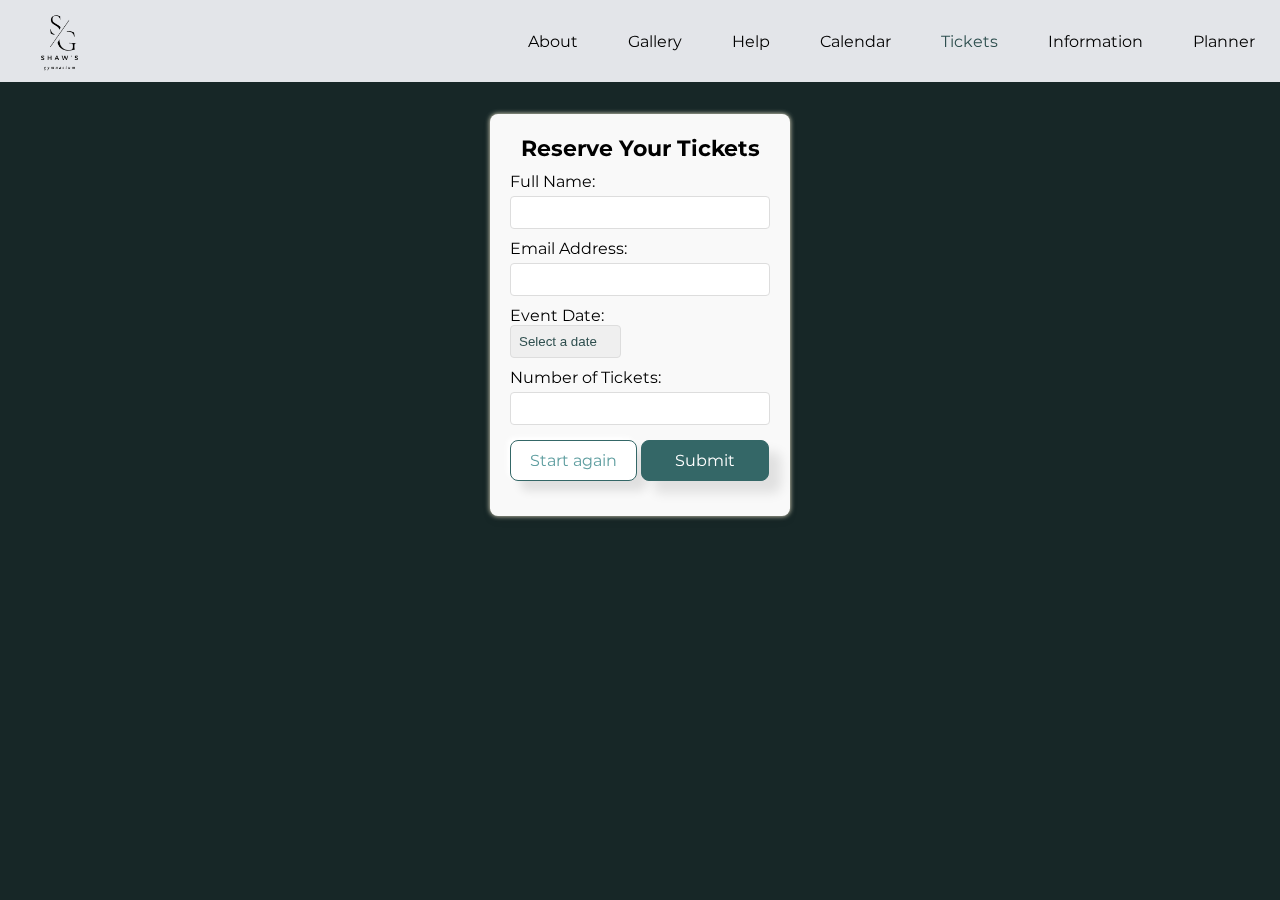
<file: reservation.html>
<!DOCTYPE html>
<html lang="en">
<head>
    <meta charset="UTF-8">
    <meta name="viewport" content="width=device-width, initial-scale=1.0">
    <meta name="description" content="Reserve your ticket for an event at Shaw's Gymnasium in one minute.">
    <title>Ticket Reservation | Shaw's Gymnasium</title>
    <link rel="icon" href="images/grey-logo.png">
    <link rel="stylesheet" href="css/ticket.css">
    <style>
        @import url('https://fonts.googleapis.com/css2?family=Bona+Nova+SC:ital,wght@0,400;0,700;1,400&family=Edu+AU+VIC+WA+NT+Hand:wght@400..700&family=Kalnia+Glaze:wght@100..700&family=Roboto+Condensed:ital,wght@0,100..900;1,100..900&display=swap');
        @import url('https://fonts.googleapis.com/css2?family=Montserrat:ital,wght@0,100..900;1,100..900&display=swap');
        @import url('https://fonts.googleapis.com/css2?family=Roboto:ital,wght@0,100;0,300;0,400;0,500;0,700;0,900;1,100;1,300;1,400;1,500;1,700;1,900&display=swap');
    </style>
    <script defer src="https://app.fastbots.ai/embed.js" data-bot-id="cm57a5k4s0ly4s5blb97jpxli"></script>
</head>
<body>
    <nav>
        <input type="checkbox" id="sidebar-active">
        <label for="sidebar-active" class="open-sidebar-button">
            <svg xmlns="http://www.w3.org/2000/svg" height="32px" viewBox="0 -960 960 960" width="32px" fill="#5f6368"><path d="M120-240v-80h720v80H120Zm0-200v-80h720v80H120Zm0-200v-80h720v80H120Z"/></svg>
        </label>
        
        <label id="overlay" for="sidebar-active"></label>
        <div class="links-container">
            <label for="sidebar-active" class="close-sidebar-button">
                <svg xmlns="http://www.w3.org/2000/svg" height="32px" viewBox="0 -960 960 960" width="32px" fill="#5f6368"><path d="m256-200-56-56 224-224-224-224 56-56 224 224 224-224 56 56-224 224 224 224-56 56-224-224-224 224Z"/></svg> 
            </label>


            <a id="home-link" href="index.html"><img src="images/grey-logo.png" alt="grey-Black White Minimalist SImple Monogram Typography Logo" style="height: 69px; margin-right:10px;"></a>
            <a href="about.html">About</a>
            <a href="gallery.html">Gallery</a>
            <a href="help.html">Help</a>
            <a href="events.html">Calendar</a>
            <a href="ticket.html"  style="color: darkslategray;">Tickets</a>
            <a href="information.html">Information</a>
            <a href="planner.html">Planner</a>
        </div>

    </nav>
    
    <main>
    <article id="box-office">
        <div class="form-container">
            <h1>Reserve Your Tickets</h1>
            <form id="ticketForm">
                <label for="name">Full Name:</label>
                <input type="text" id="name" name="name" required>
                
                <label for="email">Email Address:</label>
                <input type="email" id="email" name="email" required>

                <label for="eventDate">Event Date:</label>
                <select id="eventDate" required>
                    <option value="" disabled selected>Select a date</option>
                    <option value="2025-03-07">March 7, 2025</option>
                    <option value="2025-03-18">March 18, 2025</option>
                    <option value="2025-04-20">April 20, 2025</option>
                </select>
            
                <label for="quantity">Number of Tickets:</label>
                <input type="number" id="quantity" name="quantity" min="1" max="8" required>
            
                <button class="start-again" onclick="location.reload()">Start again</button>
                <button type="submit">Submit</button>
            </form>
            <p id="confirmationMessage"></p>         
        </div>
    </article>      
    </main>
    <script src="js/ticket.js"></script>
</body>
</html>
</file>
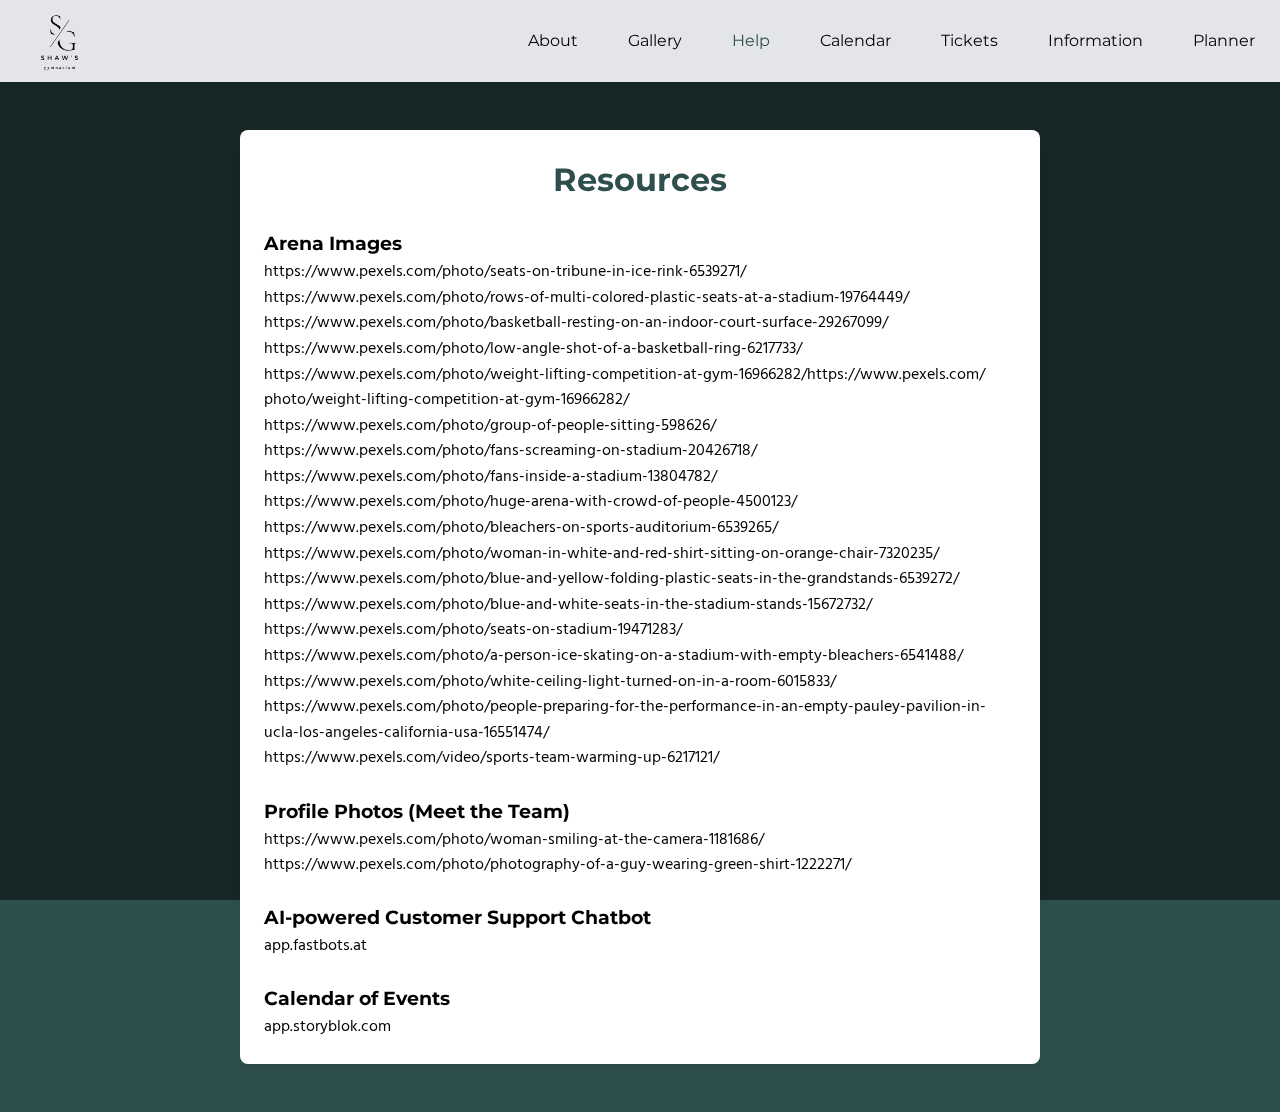
<file: resources.html>
<!DOCTYPE html>
<html lang="en">
<head>
    <meta charset="UTF-8">
    <meta name="viewport" content="width=device-width, initial-scale=1.0">
    <meta name="description" content="Find our website resources here.">
    <title>Resources | Shaw's Gymnasium</title>
    <link rel="stylesheet" href="css/help.css">
    <link rel="icon" href="images/grey-logo.png">
    <style>
        @import url('https://fonts.googleapis.com/css2?family=Montserrat:ital,wght@0,100..900;1,100..900&display=swap');
        @import url('https://fonts.googleapis.com/css2?family=Bona+Nova+SC:ital,wght@0,400;0,700;1,400&family=Edu+AU+VIC+WA+NT+Hand:wght@400..700&family=Kalnia+Glaze:wght@100..700&family=Roboto+Condensed:ital,wght@0,100..900;1,100..900&display=swap');
        @import url('https://fonts.googleapis.com/css2?family=Hind+Madurai:wght@300;400;500;600;700&family=Roboto:ital,wght@0,100;0,300;0,400;0,500;0,700;0,900;1,100;1,300;1,400;1,500;1,700;1,900&display=swap');
        @import url('https://fonts.googleapis.com/css2?family=Roboto:ital,wght@0,100;0,300;0,400;0,500;0,700;0,900;1,100;1,300;1,400;1,500;1,700;1,900&display=swap');
    </style>
    <script defer src="https://app.fastbots.ai/embed.js" data-bot-id="cm57a5k4s0ly4s5blb97jpxli"></script>
</head>
<body>

    <nav>
        <input type="checkbox" id="sidebar-active">
        <label for="sidebar-active" class="open-sidebar-button">
            <svg xmlns="http://www.w3.org/2000/svg" height="32px" viewBox="0 -960 960 960" width="32px" fill="#5f6368"><path d="M120-240v-80h720v80H120Zm0-200v-80h720v80H120Zm0-200v-80h720v80H120Z"/></svg>
        </label>
        
        <label id="overlay" for="sidebar-active"></label>
        <div class="links-container">
            <label for="sidebar-active" class="close-sidebar-button">
                <svg xmlns="http://www.w3.org/2000/svg" height="32px" viewBox="0 -960 960 960" width="32px" fill="#5f6368"><path d="m256-200-56-56 224-224-224-224 56-56 224 224 224-224 56 56-224 224 224 224-56 56-224-224-224 224Z"/></svg> 
            </label>


            <a id="home-link" href="index.html"><img src="images/grey-logo.png" alt="grey-Black White Minimalist SImple Monogram Typography Logo" style="height: 69px; margin-right:10px;"></a>
            <a href="about.html">About</a>
            <a href="gallery.html">Gallery</a>
            <a href="help.html" style="color: darkslategray;">Help</a>
            <a href="events.html">Calendar</a>
            <a href="ticket.html">Tickets</a>
            <a href="information.html">Information</a>
            <a href="planner.html">Planner</a>
        </div>

    </nav>
    <main>
        <article>
            <h2>Resources</h2>

            <h3>Arena Images</h3>

            <p>https://www.pexels.com/photo/seats-on-tribune-in-ice-rink-6539271/  </p>
            <p>https://www.pexels.com/photo/rows-of-multi-colored-plastic-seats-at-a-stadium-19764449/  </p>
            <p>https://www.pexels.com/photo/basketball-resting-on-an-indoor-court-surface-29267099/  </p>
            <p>https://www.pexels.com/photo/low-angle-shot-of-a-basketball-ring-6217733/ </p>
            <p>https://www.pexels.com/photo/weight-lifting-competition-at-gym-16966282/https://www.pexels.com/</p>
            <p>photo/weight-lifting-competition-at-gym-16966282/  </p>
            <p>https://www.pexels.com/photo/group-of-people-sitting-598626/  </p>
            <p>https://www.pexels.com/photo/fans-screaming-on-stadium-20426718/ </p>
            <p>https://www.pexels.com/photo/fans-inside-a-stadium-13804782/  </p>
            <p>https://www.pexels.com/photo/huge-arena-with-crowd-of-people-4500123/   </p>
            <p>https://www.pexels.com/photo/bleachers-on-sports-auditorium-6539265/ </p>
            <p>https://www.pexels.com/photo/woman-in-white-and-red-shirt-sitting-on-orange-chair-7320235/ </p>
            <p>https://www.pexels.com/photo/blue-and-yellow-folding-plastic-seats-in-the-grandstands-6539272/ </p>
            <p>https://www.pexels.com/photo/blue-and-white-seats-in-the-stadium-stands-15672732/ </p>
            <p>https://www.pexels.com/photo/seats-on-stadium-19471283/ </p>
            <p>https://www.pexels.com/photo/a-person-ice-skating-on-a-stadium-with-empty-bleachers-6541488/ </p>
            <p>https://www.pexels.com/photo/white-ceiling-light-turned-on-in-a-room-6015833/ </p>
            <p>https://www.pexels.com/photo/people-preparing-for-the-performance-in-an-empty-pauley-pavilion-in-ucla-los-angeles-california-usa-16551474/ </p>
            <p>https://www.pexels.com/video/sports-team-warming-up-6217121/  </p>

            <br>
            
            <h3>Profile Photos (Meet the Team)</h3>

            <p>https://www.pexels.com/photo/woman-smiling-at-the-camera-1181686/ </p>
            <p>https://www.pexels.com/photo/photography-of-a-guy-wearing-green-shirt-1222271/ </p>

            <br>

            <h3>AI-powered Customer Support Chatbot</h3>
                <p>app.fastbots.at</p>

            <br>
                
            <h3>Calendar of Events</h3>
                <p>app.storyblok.com</p>
                



        </article>
    </main>
</body>
</html>
</file>
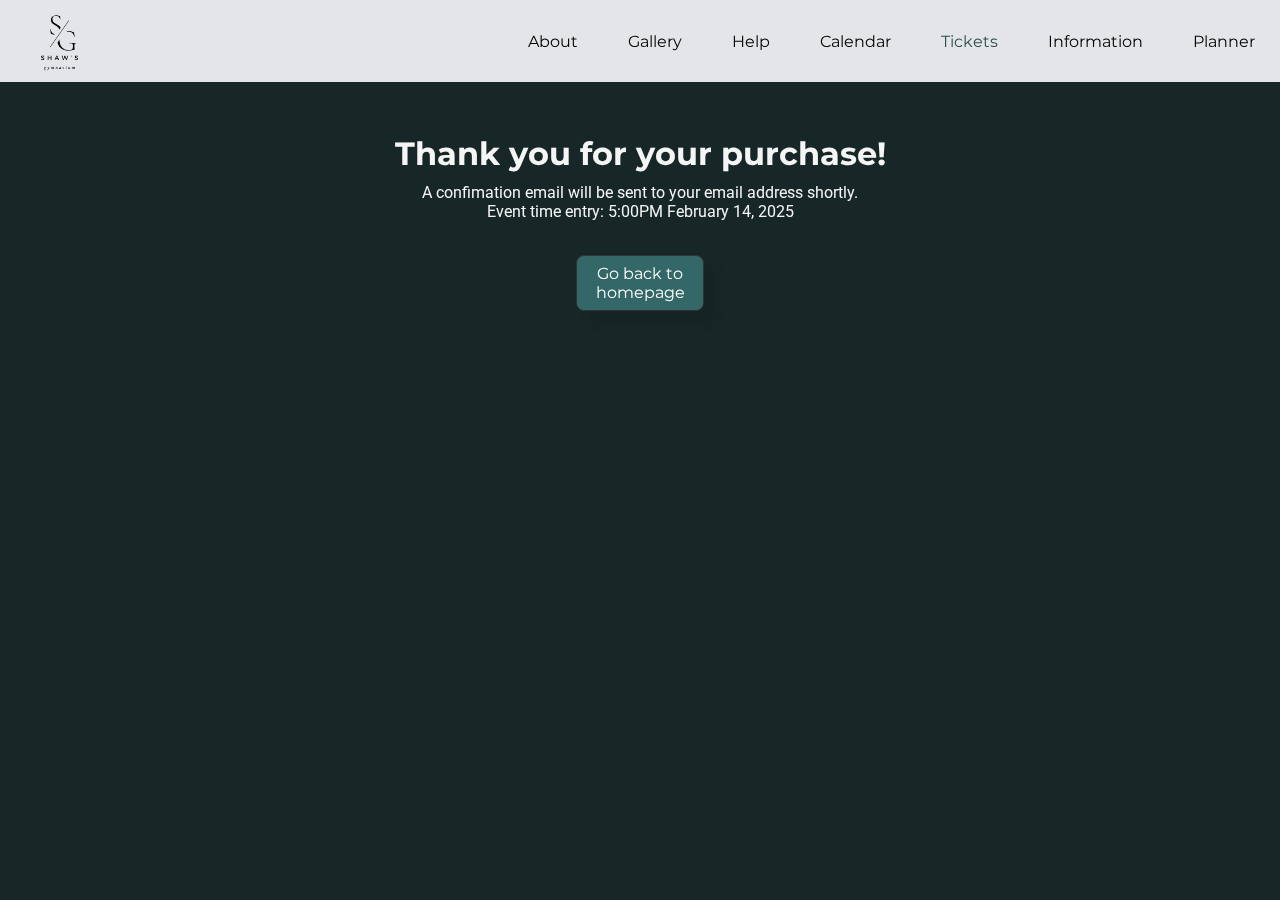
<file: thanks.html>
<!DOCTYPE html>
<html lang="en">
<head>
    <meta charset="UTF-8">
    <meta name="viewport" content="width=device-width, initial-scale=1.0">
    <meta name="description" content="Thank you for your purchasing.">
    <title>Thank You Page | Shaw's Gymnasium</title>
    <link rel="icon" href="images/grey-logo.png">
    <link rel="stylesheet" href="css/ticket.css">
    <style>
        @import url('https://fonts.googleapis.com/css2?family=Bona+Nova+SC:ital,wght@0,400;0,700;1,400&family=Edu+AU+VIC+WA+NT+Hand:wght@400..700&family=Kalnia+Glaze:wght@100..700&family=Roboto+Condensed:ital,wght@0,100..900;1,100..900&display=swap');
        @import url('https://fonts.googleapis.com/css2?family=Montserrat:ital,wght@0,100..900;1,100..900&display=swap');
        @import url('https://fonts.googleapis.com/css2?family=Roboto:ital,wght@0,100;0,300;0,400;0,500;0,700;0,900;1,100;1,300;1,400;1,500;1,700;1,900&display=swap');
        .container{
            margin: 0 auto;
            padding: 20px;
            text-align: center;
        }
        .container h1{
            font-size: 2rem;
            margin-bottom: 10px;
            color: whitesmoke;
        }
        .container p{
            font-size: 1rem;
            color: whitesmoke;
            font-family: Roboto;
        }
        .btn {
            text-decoration: none;
            padding: 0.5rem;
            border: 1px solid #333333;
}

    </style>
    <script defer src="https://app.fastbots.ai/embed.js" data-bot-id="cm57a5k4s0ly4s5blb97jpxli"></script>
</head>
<body>
    <nav>
        <input type="checkbox" id="sidebar-active">
        <label for="sidebar-active" class="open-sidebar-button">
            <svg xmlns="http://www.w3.org/2000/svg" height="32px" viewBox="0 -960 960 960" width="32px" fill="#5f6368"><path d="M120-240v-80h720v80H120Zm0-200v-80h720v80H120Zm0-200v-80h720v80H120Z"/></svg>
        </label>
        
        <label id="overlay" for="sidebar-active"></label>
        <div class="links-container">
            <label for="sidebar-active" class="close-sidebar-button">
                <svg xmlns="http://www.w3.org/2000/svg" height="32px" viewBox="0 -960 960 960" width="32px" fill="#5f6368"><path d="m256-200-56-56 224-224-224-224 56-56 224 224 224-224 56 56-224 224 224 224-56 56-224-224-224 224Z"/></svg> 
            </label>


            <a id="home-link" href="index.html"><img src="images/grey-logo.png" alt="grey-Black White Minimalist SImple Monogram Typography Logo" style="height: 69px; margin-right:10px;"></a>
            <a href="about.html">About</a>
            <a href="gallery.html">Gallery</a>
            <a href="help.html">Help</a>
            <a href="events.html">Calendar</a>
            <a href="ticket.html"  style="color: darkslategray;">Tickets</a>
            <a href="information.html">Information</a>
            <a href="planner.html">Planner</a>
        </div>

    </nav>
    
    <main>
        <div class="container">
            <h1>Thank you for your purchase!</h1>
            <p>A confimation email will be sent to your email address shortly.</p>
            <p>Event time entry: 5:00PM February 14, 2025</p>
            <br>
            <a href="index.html"><button class="btn" role="link">Go back to homepage</button></a>

        </div>
    </main>
</body>
</html>
</file>
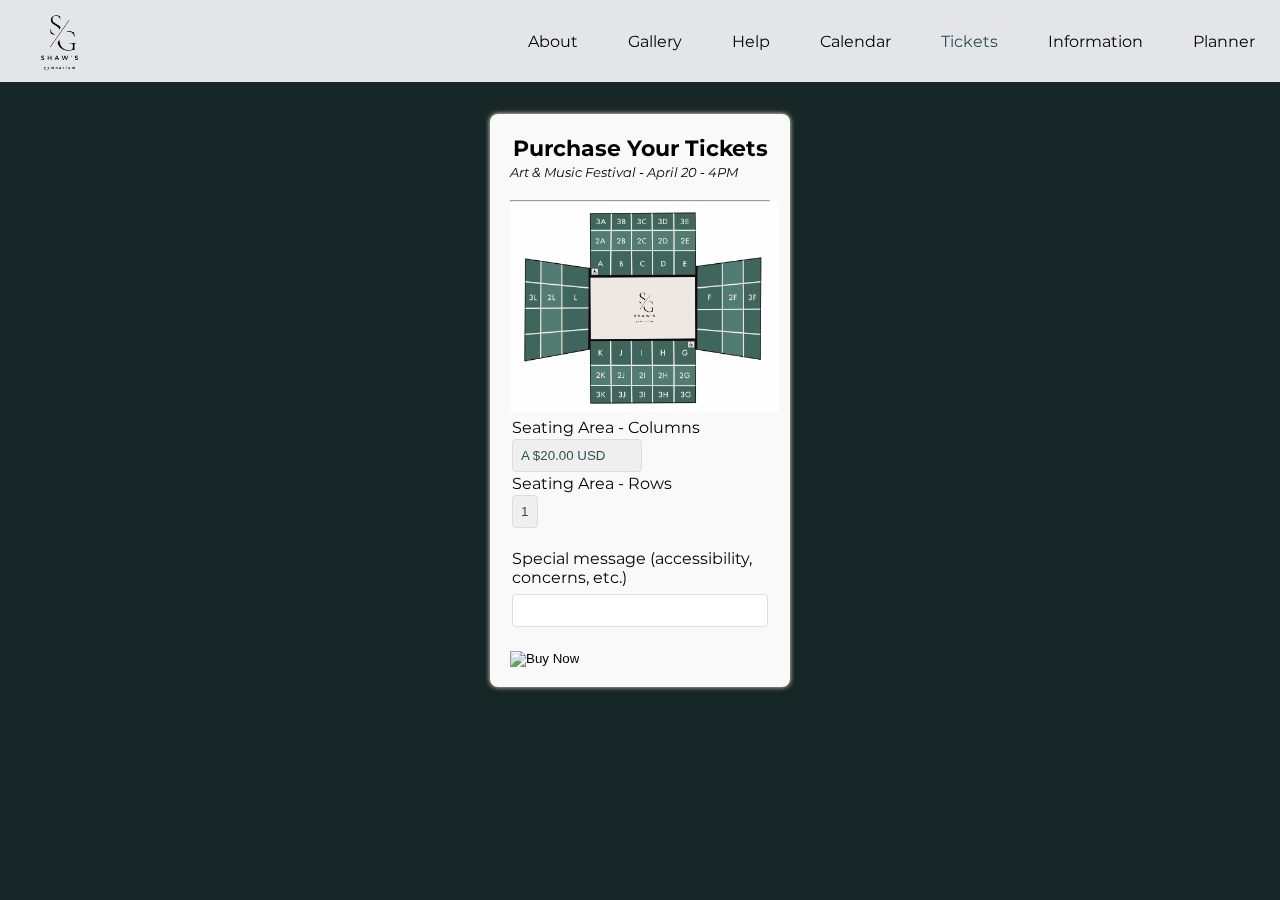
<file: ticket.html>
<!DOCTYPE html>
<html lang="en">
<head>
    <meta charset="UTF-8">
    <meta name="viewport" content="width=device-width, initial-scale=1.0">
    <meta name="description" content="Purchase your ticket for an event at Shaw's Gymnasium in one minute.">
    <title>Box Office Area | Shaw's Gymnasium</title>
    <link rel="icon" href="images/grey-logo.png">
    <link rel="stylesheet" href="css/ticket.css">
    <style>
        @import url('https://fonts.googleapis.com/css2?family=Bona+Nova+SC:ital,wght@0,400;0,700;1,400&family=Edu+AU+VIC+WA+NT+Hand:wght@400..700&family=Kalnia+Glaze:wght@100..700&family=Roboto+Condensed:ital,wght@0,100..900;1,100..900&display=swap');
        @import url('https://fonts.googleapis.com/css2?family=Montserrat:ital,wght@0,100..900;1,100..900&display=swap');
        @import url('https://fonts.googleapis.com/css2?family=Roboto:ital,wght@0,100;0,300;0,400;0,500;0,700;0,900;1,100;1,300;1,400;1,500;1,700;1,900&display=swap');
    </style>
    <script defer src="https://app.fastbots.ai/embed.js" data-bot-id="cm57a5k4s0ly4s5blb97jpxli"></script>
</head>
<body>
    <nav>
        <input type="checkbox" id="sidebar-active">
        <label for="sidebar-active" class="open-sidebar-button">
            <svg xmlns="http://www.w3.org/2000/svg" height="32px" viewBox="0 -960 960 960" width="32px" fill="#5f6368"><path d="M120-240v-80h720v80H120Zm0-200v-80h720v80H120Zm0-200v-80h720v80H120Z"/></svg>
        </label>
        
        <label id="overlay" for="sidebar-active"></label>
        <div class="links-container">
            <label for="sidebar-active" class="close-sidebar-button">
                <svg xmlns="http://www.w3.org/2000/svg" height="32px" viewBox="0 -960 960 960" width="32px" fill="#5f6368"><path d="m256-200-56-56 224-224-224-224 56-56 224 224 224-224 56 56-224 224 224 224-56 56-224-224-224 224Z"/></svg> 
            </label>


            <a id="home-link" href="index.html"><img src="images/grey-logo.png" alt="grey-Black White Minimalist SImple Monogram Typography Logo" style="height: 69px; margin-right:10px;"></a>
            <a href="about.html">About</a>
            <a href="gallery.html">Gallery</a>
            <a href="help.html">Help</a>
            <a href="events.html">Calendar</a>
            <a href="ticket.html"  style="color: darkslategray;">Tickets</a>
            <a href="information.html">Information</a>
            <a href="planner.html">Planner</a>
        </div>

    </nav>
    
    <main>
    <article id="box-office">
        <div class="form-container">
            <h1>Purchase Your Tickets</h1>
            <p><small><i>Art & Music Festival - April 20 - 4PM</i></small></p><br><hr>
            <a href="images/seating-chart.jpg" target="_blank"><img src="images/seating-chart.jpg" alt="seating-chart-img-with-12-columns-each-has-3-rows" style="width: 269px; height: 210px;"></a>
            
            <form action="https://www.paypal.com/cgi-bin/webscr" method="post" target="_top">
                <input type="hidden" name="cmd" value="_s-xclick" />
                <input type="hidden" name="hosted_button_id" value="DQKYUDQWQ5M3Q" />
                <table>
                  <tr>
                    <td>
                      <input type="hidden" name="on0" value="Seating Area - Columns"/>
                      Seating Area - Columns
                    </td>
                  </tr>
                  <tr>
                    <td>
                      <select name="os0">
                        <option value="A">
                          A $20.00 USD
                        </option>
                        <option value="B/C/D">
                          B/C/D $25.00 USD
                        </option>
                        <option value="E">
                          E $20.00 USD
                        </option>
                        <option value="F">
                          F $18.00 USD
                        </option>
                        <option value="G">
                          G $20.00 USD
                        </option>
                        <option value="H/I/J">
                          H/I/J $25.00 USD
                        </option>
                        <option value="K">
                          K $20.00 USD
                        </option>
                        <option value="L">
                          L $18.00 USD
                        </option>
                      </select>
                    </td>
                  </tr>
                  <tr>
                    <td>
                      <input type="hidden" name="on1" value="Seating Area - Rows"/>
                      Seating Area - Rows
                    </td>
                  </tr>
                  <tr>
                    <td>
                      <select name="os1">
                        <option value="1">
                          1
                        </option>
                        <option value="2">
                          2
                        </option>
                        <option value="3">
                          3
                        </option>
                      </select>
                    </td>
                  </tr>
                  <tr>
                    <td><br>
                      <input type="hidden" name="on2" value="Special message (accessibility, concerns, etc.)"/>
                      Special message (accessibility, concerns, etc.)
                    </td>
                  </tr>
                  <tr>
                    <td>
                      <input type="text" name="os2" maxLength="200" />
                    </td>
                  </tr>
                </table>
                <input type="hidden" name="currency_code" value="USD" /><br>
                <input type="image" src="https://www.paypalobjects.com/en_US/i/btn/btn_buynow_SM.gif" border="0" name="submit" title="PayPal - The safer, easier way to pay online!" alt="Buy Now" />
              </form>
        </div>
    </article>      
    </main>
    <script src="js/ticket.js"></script>
</body>
</html>
</file>
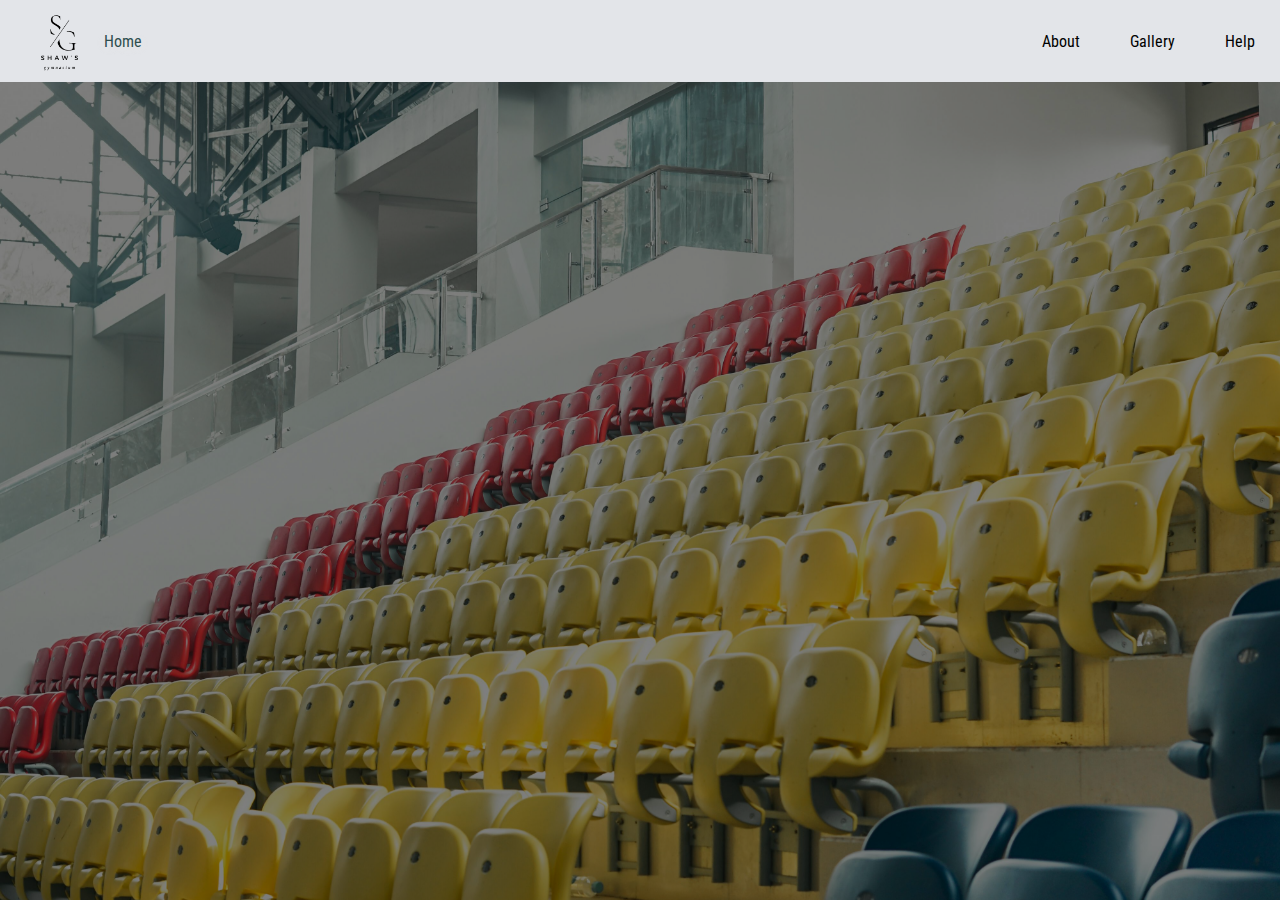
<file: FBLA-gymnasium/about.html>
<!DOCTYPE html>
<html lang="en">
<head>
    <meta charset="UTF-8">
    <meta name="viewport" content="width=device-width, initial-scale=1.0">
    <title>About | Shaw's Gymnasium</title>
    <link rel="stylesheet" href="css/style.css">
    <link rel="icon" href="images/grey-logo.png">
    <style>
        @import url('https://fonts.googleapis.com/css2?family=Bona+Nova+SC:ital,wght@0,400;0,700;1,400&family=Edu+AU+VIC+WA+NT+Hand:wght@400..700&family=Kalnia+Glaze:wght@100..700&family=Roboto+Condensed:ital,wght@0,100..900;1,100..900&display=swap');
        @import url('https://fonts.googleapis.com/css2?family=Roboto:ital,wght@0,100;0,300;0,400;0,500;0,700;0,900;1,100;1,300;1,400;1,500;1,700;1,900&display=swap');
        </style>
</head>
<body>


    <nav>
        <input type="checkbox" id="sidebar-active">
        <label for="sidebar-active" class="open-sidebar-button">
            <svg xmlns="http://www.w3.org/2000/svg" height="32px" viewBox="0 -960 960 960" width="32px" fill="#5f6368"><path d="M120-240v-80h720v80H120Zm0-200v-80h720v80H120Zm0-200v-80h720v80H120Z"/></svg>
        </label>
        
        <label id="overlay" for="sidebar-active"></label>
        <div class="links-container">
            <label for="sidebar-active" class="close-sidebar-button">
                <svg xmlns="http://www.w3.org/2000/svg" height="32px" viewBox="0 -960 960 960" width="32px" fill="#5f6368"><path d="m256-200-56-56 224-224-224-224 56-56 224 224 224-224 56 56-224 224 224 224-56 56-224-224-224 224Z"/></svg> 
            </label>


            <a id="home-link" href="index.html"><img src="images/grey-logo.png" style="height: 69px; margin-right:10px;">Home</a>
            <a href="about.html">About</a>
            <a href="gallery.html">Gallery</a>
            <a href="help.html">Help</a>
        </div>

    </nav>
</body>
</html>
</file>
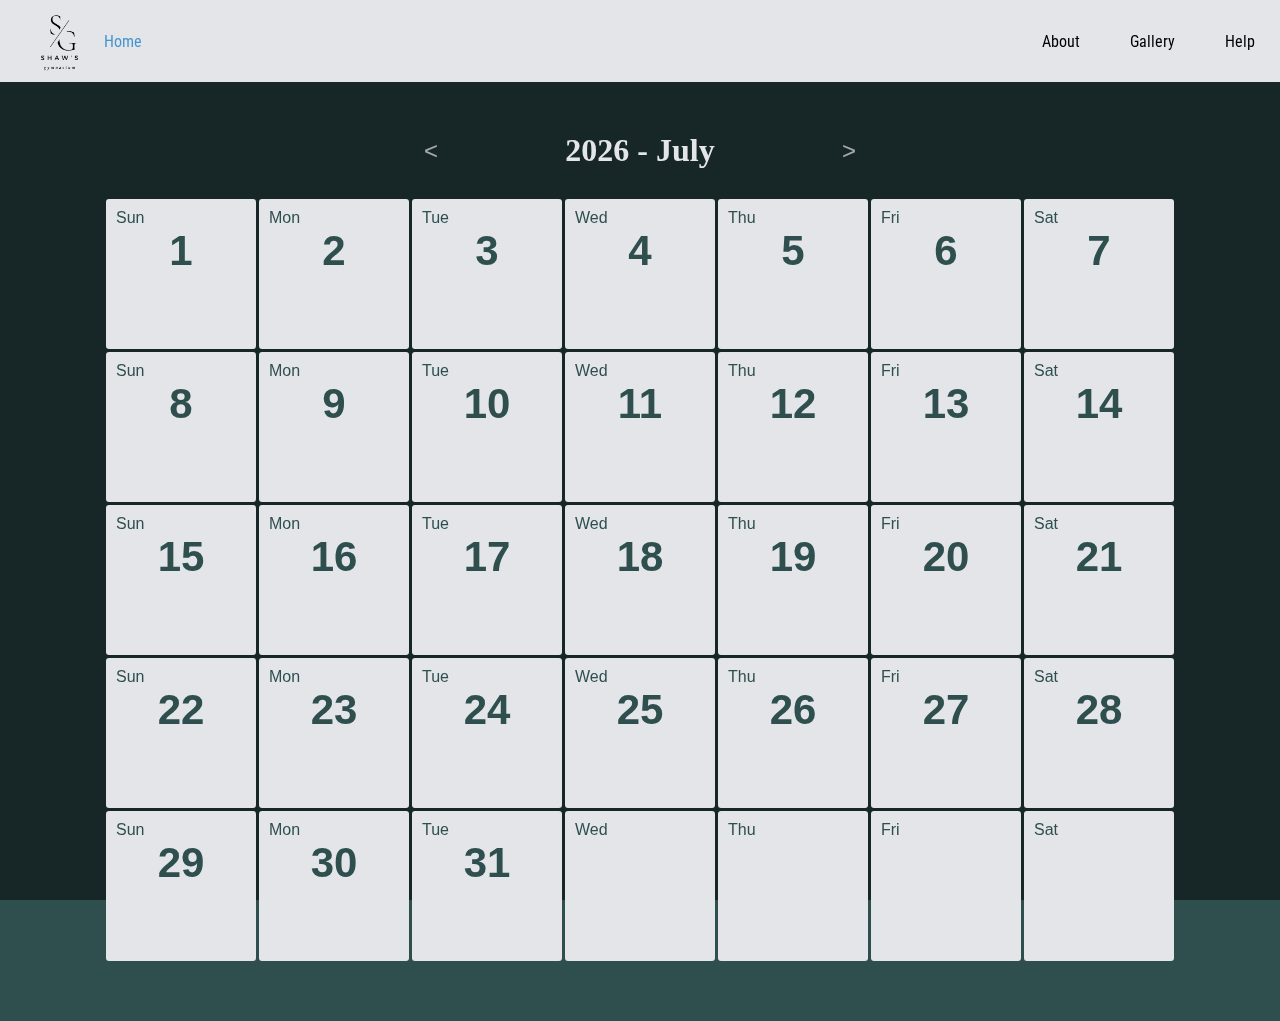
<file: FBLA-gymnasium/events.html>
<!DOCTYPE html>
<html lang="en">
<head>
    <meta charset="UTF-8">
    <meta name="viewport" content="width=device-width, initial-scale=1.0">
    <title>Event Calendar | Shaw's Gymnasium</title>
    <link rel="stylesheet" href="css/events.css">
    <link rel="icon" href="images/grey-logo.png">
        <style>
        @import url('https://fonts.googleapis.com/css2?family=Bona+Nova+SC:ital,wght@0,400;0,700;1,400&family=Edu+AU+VIC+WA+NT+Hand:wght@400..700&family=Kalnia+Glaze:wght@100..700&family=Roboto+Condensed:ital,wght@0,100..900;1,100..900&display=swap');
        @import url('https://fonts.googleapis.com/css2?family=Roboto:ital,wght@0,100;0,300;0,400;0,500;0,700;0,900;1,100;1,300;1,400;1,500;1,700;1,900&display=swap');
        </style>
</head>
<body>

    <nav>
        <input type="checkbox" id="sidebar-active">
        <label for="sidebar-active" class="open-sidebar-button">
            <svg xmlns="http://www.w3.org/2000/svg" height="32px" viewBox="0 -960 960 960" width="32px" fill="#5f6368"><path d="M120-240v-80h720v80H120Zm0-200v-80h720v80H120Zm0-200v-80h720v80H120Z"/></svg>
        </label>
        
        <label id="overlay" for="sidebar-active"></label>
        <div class="links-container">
            <label for="sidebar-active" class="close-sidebar-button">
                <svg xmlns="http://www.w3.org/2000/svg" height="32px" viewBox="0 -960 960 960" width="32px" fill="#5f6368"><path d="m256-200-56-56 224-224-224-224 56-56 224 224 224-224 56 56-224 224 224 224-56 56-224-224-224 224Z"/></svg> 
            </label>


            <a id="home-link" href="index.html"><img src="images/grey-logo.png" style="height: 69px; margin-right:10px;">Home</a>
            <a href="about.html">About</a>
            <a href="gallery.html">Gallery</a>
            <a href="help.html">Help</a>
        </div>

    </nav>
    <main>
        <div class="container">

            <div class="header">
                <button class="navigation" onclick="previousMonth()">&lt;</button>
                <h1 id="month" style="font-family: 'Montserrat';margin: 30px;"></h1>
                <button class="navigation" onclick="nextMonth()">&gt;</button>
            </div>

            <div id="calendar">


            </div>
        </div>
    </main>

    <script src="js/events.js"></script>
</body>
</html>
</file>
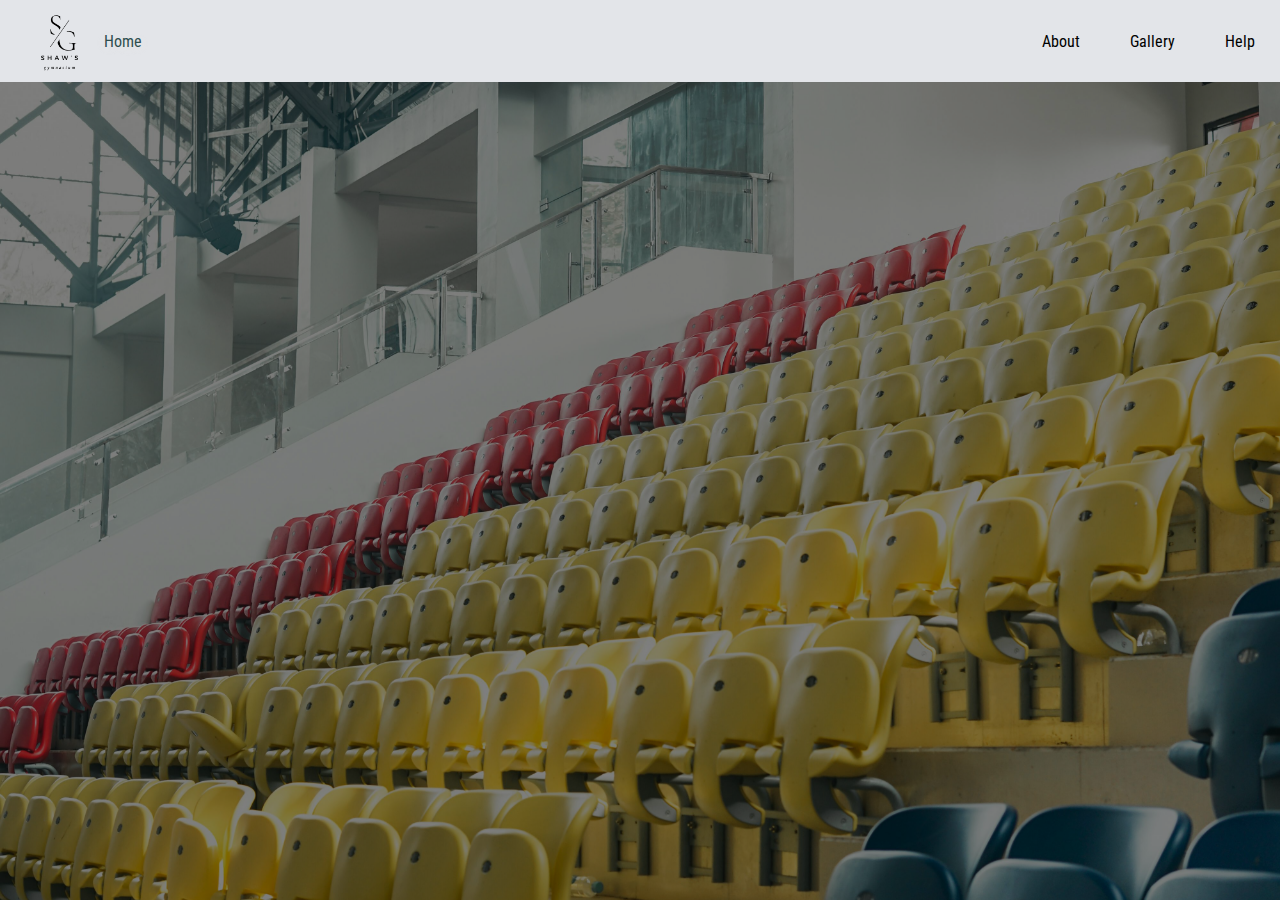
<file: FBLA-gymnasium/gallery.html>
<!DOCTYPE html>
<html lang="en">
<head>
    <meta charset="UTF-8">
    <meta name="viewport" content="width=device-width, initial-scale=1.0">
    <title>Gallery | Shaw's Gymnasium</title>
    <link rel="stylesheet" href="css/style.css">
    <link rel="icon" href="images/grey-logo.png">
    <style>
        @import url('https://fonts.googleapis.com/css2?family=Bona+Nova+SC:ital,wght@0,400;0,700;1,400&family=Edu+AU+VIC+WA+NT+Hand:wght@400..700&family=Kalnia+Glaze:wght@100..700&family=Roboto+Condensed:ital,wght@0,100..900;1,100..900&display=swap');
        
        @import url('https://fonts.googleapis.com/css2?family=Roboto:ital,wght@0,100;0,300;0,400;0,500;0,700;0,900;1,100;1,300;1,400;1,500;1,700;1,900&display=swap');
        </style>
</head>
<body>


    <nav>
        <input type="checkbox" id="sidebar-active">
        <label for="sidebar-active" class="open-sidebar-button">
            <svg xmlns="http://www.w3.org/2000/svg" height="32px" viewBox="0 -960 960 960" width="32px" fill="#5f6368"><path d="M120-240v-80h720v80H120Zm0-200v-80h720v80H120Zm0-200v-80h720v80H120Z"/></svg>
        </label>
        
        <label id="overlay" for="sidebar-active"></label>
        <div class="links-container">
            <label for="sidebar-active" class="close-sidebar-button">
                <svg xmlns="http://www.w3.org/2000/svg" height="32px" viewBox="0 -960 960 960" width="32px" fill="#5f6368"><path d="m256-200-56-56 224-224-224-224 56-56 224 224 224-224 56 56-224 224 224 224-56 56-224-224-224 224Z"/></svg> 
            </label>


            <a id="home-link" href="index.html"><img src="images/grey-logo.png" style="height: 69px; margin-right:10px;">Home</a>
            <a href="about.html">About</a>
            <a href="gallery.html">Gallery</a>
            <a href="help.html">Help</a>
        </div>

    </nav>
</body>
</html>
</file>
<file: css/style.css>
:root{
    --text-color: #000000;
    --color-1:#e3e5e9;
    --accent-color:darkslategrey;
}
*{
    margin: 0;
    padding: 0;
}
html{
    font-size: 12pt;
    font-family: "Montserrat", "Roboto Condensed", Segoe UI, Tahoma, sans-serif;
    box-sizing: border-box;
}
body{
    background-image: url('../images/pexels-yusronell.jpg');
    background-repeat: no-repeat;
    background-position: right;
    background-attachment: fixed;
    background-size: cover;
    overflow-x: hidden;
    overflow-y: visible;
}
body::before{
    content: '';
    position: fixed;
    top: 0;
    left: 0;
    width: 100%;
    height: 100%;
    background-color: rgba(0, 0, 0, 0.5); /* Black with 50% opacity */
    z-index: -10; /* Layer the dimming effect behind the content */
}
nav{
    height: 82px;
    background-color: var(--color-1);
    display: flex;
    justify-content: flex-end;
    align-items: center;
}
.links-container{
    height: 100%;
    width: 100%;
    display: flex;
    flex-direction: row;
    align-items: center;
}
nav a{
    height: 100%;
    padding: 0 25px;
    display: flex;
    align-items: center;
    text-decoration: none;
    color: var(--text-color);
}
nav a:hover{
    color: var(--accent-color);
    text-shadow: 0 2px 10px #ecece9bd;
}
nav #home-link{
    margin-right: auto;
}
nav svg{
    fill: var(--text-color);
}
#sidebar-active{
    display: none;
}
.open-sidebar-button, .close-sidebar-button{
    display: none;
}
/*Styling article links*/
.section-container{
    height: 50px;
    display: flex;
    justify-content: center;
    width: clamp(300px, 30vw, 900px);
    margin: 0 auto;
    margin-top: 30px;
    background-color: rgba(255, 255, 255, 0.05);
    backdrop-filter: blur(3px);
    border:#e3e5e940 solid;
    border-radius: 10px;
    box-shadow: 0 0 5px rgba(58, 58, 58, 0.809);
    color: var(--color-1);
}
.section-container:hover{
    background-color: rgba(255, 255, 255, 0.1);
    border:#ffffff58 solid;
}
.section-container h2 {
    margin-top: 10px;
    text-align: center;
    font-size: 25px;
    font-family: "Roboto Condensed", Tahoma, sans-serif;
}

/*Styling greeting paragraph*/
#intro{
    font-family: Segoe UI, Tahoma, sans-serif;
    position: relative;
    transform: translateY(50px);
    background-color: #f4f4f4;
}
.myVideo{
    position: absolute;
    top: 0;
    left: 0;
    width: 100%;
    height: 100%;
    object-fit: cover;
}
/* Styling the bottom border SVG */
.bottom-border {
    position: absolute;
    bottom: 0; 
    left: 0;
    width: 100vw;
    height: auto;
    z-index: -1;
}
.bottom-border-near{
    position: absolute;
    left: 0;
    bottom: 35px;
    width: 100vw;
    height: auto;
    z-index: -2;
    opacity: 50%;
    transform: translateX(15px);
}
.bottom-border-far{
    position: absolute;
    left: 0;
    bottom: 70px;
    width: 100vw;
    height: auto;
    z-index: -3;
    opacity: 30%;
    transform: translateX(7px);
}
.background-rectangle {
    width: 100vw;
    height: 250px;
    position: relative;
    top: 350px; /* Position the rectangle correctly */
    z-index: 0; /* Keep this below other content */
}

/* Slyling event links*/
.event-container{
    display: flex;
    flex-wrap: wrap;
    justify-content: center;
    margin: 0 auto;
    padding: 50pt 16pt 50pt 6pt;
    background-color:#f4f4f4;
}
.event-container a:visited{
    color: var(--color-1);
}
.event-box{
    flex: 1;
    text-align: left;
    width: 120px;
    height: 50px;
    margin: 30px 10px 10px 10px;
    padding: 20px;
    backdrop-filter: blur(3px);
    border:#e3e5e940 solid;
    border-radius: 10px;
    box-shadow: 0 0 5px rgba(58, 58, 58, 0.809);
}
.event-box:hover{
    transform: scale(1.1);
    transition: all 0.5s;
} 
.event-box h1, .event-box p{
    color: var(--color-1);
}
.event-box h1{
    font-size: 0.8rem;
}
footer{
    padding: 18px 0 10px 0;
    z-index: 8;
    min-height: 132px;
    background-color: var(--color-1);
    text-align: center;
}

/*Animations*/
.hidden{
    opacity: 0;
    filter: blur(5px);
    transform: translateX(-100%);
    transition: all 1s;
}
.visible{
    opacity: 1;
    filter: blur(0);
    transform: translateX(0);
}
.event-box:nth-child(2){
    transition-delay: 200ms;
}
.event-box:nth-child(3){
    transition-delay: 400ms;
}
.event-box:nth-child(4){
    transition-delay: 600ms;
}

/*Responsive Design*/
@media(max-width: 500px){
    .links-container{

        flex-direction: column;
        align-items: flex-start;

        position: fixed; /*appears before everything*/
        top: 0;
        right: -100%;
        z-index: 10;
        width: 90%;

        background-color: var(--color-1);
        box-shadow: 5px 0 5px rgba(0, 0, 0, 0.25);
        transition: 0.5s ease-out;
    }
    nav a{
        box-sizing: border-box;
        height: auto;
        width: 100%;
        padding: 20px 30px;
        justify-content: flex-start;
    }
    nav a:hover{
        background-color: var(--accent-color);
        color:var(--color-1);
    }
    .open-sidebar-button, .close-sidebar-button{
        padding: 20px;
        display: block;
    }
    #sidebar-active:checked ~ .links-container{
        right: 0;
    }
    #sidebar-active:checked ~ #overlay{
        height: 100%;
        width: 100%;
        position: fixed;
        top: 0;
        left: 0;
        z-index: 9;
    }
    #intro{
        padding: 16px;
    }
    footer{
        margin: 0 auto;
        width: 100vw;
    }
    .background-rectangle {
        display: none;
    }
    .bottom-border {
        display: none;
    }
    .bottom-border-near{
        display: none;
    }
    .bottom-border-far{
        display: none;
    }
}
@media (min-width: 501px) and (max-width: 800px) {
    #intro{
        padding:10vw;
        margin: 0 auto;
    }
    .logo{
        display: none;
    }
}
@media (min-width: 801px) {
    #intro{
        padding: 16px 20vw 16px 23vw;
    }
}
@media(max-height: 700px) or (min-height: 900px){
    .background-rectangle {
        display: none;
    }
        .bottom-border {
        display: none;
    }
    .bottom-border-near{
        display: none;
    }
    .bottom-border-far{
        display: none;
    }
}
@media (hover: none) and (pointer: coarse) {
    /* Styling for touchscreen devices */
    article div:active{
        background-color: rgba(255, 255, 255, 0.1);
        border:#ffffff58 solid;
    }
}

@media(prefers-reduced-motion) {
    .hidden {
        transform: none;
    }
}
</file>
<file: FBLA-gymnasium/css/style.css>
:root{
    --text-color: #000000;
    --color-1:#e3e5e9;
    --accent-color:darkslategrey;
}
*{
    margin: 0;
    padding: 0;
}
html{
    font-size: 12pt;
    font-family: "Montserrat", "Roboto Condensed", Segoe UI, Tahoma, sans-serif;
}
body{
    background-image: url('../images/pexels-yusronell.jpg');
    background-repeat: no-repeat;
    background-position: right;
    background-attachment: fixed;
    background-size: cover;
    overflow-x: hidden;
}
body::before{
    content: '';
    position: fixed;
    top: 0;
    left: 0;
    width: 100%;
    height: 100%;
    background-color: rgba(0, 0, 0, 0.5); /* Black with 50% opacity */
    z-index: -10; /* Layer the dimming effect behind the content */
}
nav{
    height: 82px;
    background-color: var(--color-1);
    display: flex;
    justify-content: flex-end;
    align-items: center;
}
.links-container{
    height: 100%;
    width: 100%;
    display: flex;
    flex-direction: row;
    align-items: center;
}
nav a{
    height: 100%;
    padding: 0 25px;
    display: flex;
    align-items: center;
    text-decoration: none;
    color: var(--text-color);
}
nav a:hover{
    color: var(--accent-color);
    text-shadow: 0 2px 10px #ecece9bd;
}
nav #home-link{
    margin-right: auto;
}
nav svg{
    fill: var(--text-color);
}
#sidebar-active{
    display: none;
}
.open-sidebar-button, .close-sidebar-button{
    display: none;
}
#intro{
    font-family: Segoe UI, Tahoma, sans-serif;
    position: relative;
    transform: translateY(50px);
    margin-left: 20vw;
    margin-right: 15vw;
    transform: translateY(50px);
}
@media(max-width: 500px){
    .links-container{

        flex-direction: column;
        align-items: flex-start;

        position: fixed; /*appears before everything*/
        top: 0;
        right: -100%;
        z-index: 10;
        width: 300px;

        background-color: var(--color-1);
        box-shadow: 5px 0 5px rgba(0, 0, 0, 0.25);
        transition: 0.5s ease-out;
    }
    nav a{
        box-sizing: border-box;
        height: auto;
        width: 100%;
        padding: 20px 30px;
        justify-content: flex-start;
    }
    nav a:hover{
        background-color: var(--accent-color);
        color:var(--color-1);
    }
    .open-sidebar-button, .close-sidebar-button{
        padding: 20px;
        display: block;
    }
    #sidebar-active:checked ~ .links-container{
        right: 0;
    }
    #sidebar-active:checked ~ #overlay{
        height: 100%;
        width: 100%;
        position: fixed;
        top: 0;
        left: 0;
        z-index: 9;
    }
    #intro{
        position: relative;
        margin-left: 18px;
        margin-right: 0%;
        transform: translateY(50px);
        max-width: 90vh;
    }
}
@media (min-width: 500px) and (max-width: 730px) {
    #intro{
        margin-left: 20px;
        margin-right: 5px;
    }
}
article div{
    height: 50px;
    display: flex;
    justify-content: center;
    width: clamp(432px, 40vw, 900px);
    margin: 0 auto;
    margin-top: 30px;
    background-color: rgba(255, 255, 255, 0.05);
    backdrop-filter: blur(3px);
    border:#e3e5e940 solid;
    border-radius: 10px;
    box-shadow: 0 0 5px rgba(58, 58, 58, 0.809);
    color: var(--color-1);
}
article div:hover{
    background-color: rgba(255, 255, 255, 0.1);
    border:#ffffff58 solid;
}
.section-container h1 {
    margin-top: 10px;
    text-align: center;
   font-size: 28px;
    font-family: "Roboto Condensed", Tahoma, sans-serif;
}
/* Styling the bottom border SVG */
.bottom-border {
    position: absolute;
    bottom: 0;
    left: 0;
    width: 100%;
    height: auto;
    z-index: -1;
}
.bottom-border-near{
    position: absolute;
    left: 0;
    bottom: 35px;
    width: 100%;
    height: auto;
    z-index: -2;
    opacity: 50%;
    transform: translateX(15px);
}
.bottom-border-far{
    position: absolute;
    left: 0;
    bottom: 70px;
    width: 100%;
    height: auto;
    z-index: -3;
    opacity: 30%;
    transform: translateX(7px);
}
.background-rectangle {
    position: relative;
    top: 350px; /* Position the rectangle correctly */
    z-index: 0; /* Keep this below other content */
}
footer{
    z-index: 8;
    position: relative;
    top: 46px;
    height: 132px;
    background-color:#f4f4f4;
    text-align: center;
}
</file>
<file: css/about.css>
:root{
    --text-color: #000000;
    --color-1:#e3e5e9;
    --accent-color:darkslategray;
}
*{
    margin: 0;
    padding: 0;
    box-sizing: border-box;
}
html{
    font-size: 12pt;
    font-family: "Montserrat", "Roboto Condensed", Segoe UI, Tahoma, sans-serif;
}
body{
    line-height: 1.6;
    background-color: var(--accent-color);
    overflow-x: hidden;
    overflow-y: visible;
}
body::before{
    content: '';
    position: fixed;
    top: 0;
    left: 0;
    width: 100%;
    height: 100%;
    background-color: rgba(0, 0, 0, 0.5); /* Black with 50% opacity */
    z-index: -10; /* Layer the dimming effect behind the content */
}
::-webkit-scrollbar{
    width: 10px;
    }
    ::-webkit-scrollbar-track{
    background-color: rgba(212, 235, 237, 0.845);
    border: 1px solid whitesmoke;
    cursor: pointer;
    }
    ::-webkit-scrollbar-thumb{
    background-color: rgb(52, 103, 103);
    border-radius: 2px;
    
    cursor: pointer;
}
nav{
    height: 82px;
    background-color: var(--color-1);
    display: flex;
    justify-content: flex-end;
    align-items: center;
}
.links-container{
    height: 100%;
    width: 100%;
    display: flex;
    flex-direction: row;
    align-items: center;
}
nav a{
    height: 100%;
    padding: 0 25px;
    display: flex;
    align-items: center;
    text-decoration: none;
    color: var(--text-color);
}
nav a:hover{
    color: var(--accent-color);
    text-shadow: 0 2px 10px #ecece9bd;
}
nav #home-link{
    margin-right: auto;
}
nav svg{
    fill: var(--text-color);
}
#sidebar-active{
    display: none;
}
.open-sidebar-button, .close-sidebar-button{
    display: none;
}
/*Styling main content*/
article{
    max-width: 800px;
    margin: 3rem auto;
    padding: 1.5rem;
    background: #f9f9f9;
    border-radius: 8px;
}
/*Animations*/
.hidden{
    opacity: 0;
    filter: blur(5px);
    transform: translateX(-100%);
    transition: all 1s;
}
.visible{
    opacity: 1;
    filter: blur(0);
    transform: translateX(0);
}
/* Headings */
h2 {
    font-size: 2rem;
    color: var(--accent-color);
    border-bottom: 2px solid var(--accent-color);
    padding-bottom: 0.5rem;
    margin-bottom: 1rem;
}
h3 {
    font-size: 1.5rem;
    color: rgb(52, 103, 103);
    margin-top: 1.5rem;
}
main{
    font-family: "Hind Madurai", Segoe UI, "Roboto Condensed", Tahoma, sans-serif;
}
/* Links */
main a {
    color: rgb(52, 103, 103);
    text-decoration: none;
}

main a:hover {
    color: var(--accent-color);
}
.team-members{
    display: flex;
    flex-wrap: wrap;
    justify-content: space-around;
    gap: 1rem;
    text-align: center;
}
.team-members div div{
    box-shadow: 10px 10px 10px rgba(0, 0, 0, 0.1), 
    -10px -10px 10px white;
}
@media(max-width: 900px) {
    .links-container{
        flex-direction: column;
        align-items: flex-start;

        position: fixed; /*appears before everything*/
        top: 0;
        right: -100%;
        z-index: 10;
        width: 300px;

        background-color: var(--color-1);
        box-shadow: 5px 0 5px rgba(0, 0, 0, 0.25);
        transition: 0.5s ease-out;
    }
    nav a{
        box-sizing: border-box;
        height: auto;
        width: 100%;
        padding: 20px 30px;
        justify-content: flex-start;
    }
    nav a:hover{
        background-color: var(--accent-color);
        color:var(--color-1);
    }
    .open-sidebar-button, .close-sidebar-button{
        padding: 20px;
        display: block;
    }
    #sidebar-active:checked ~ .links-container{
        right: 0;
    }
    #sidebar-active:checked ~ #overlay{
        height: 100%;
        width: 100%;
        position: fixed;
        top: 0;
        left: 0;
        z-index: 9;
    }
}
/* Responsive Design */
@media (max-width: 768px) {
    article {
        margin: 1rem;
        padding: 1rem;
    }

    h2 {
        text-align: center;
        font-size: 1.6rem;
        margin-top: 0;
    }

    h3 {
        font-size: 1.25rem;
    }
}
</file>
<file: css/events.css>
:root{
    --text-color: #000000;
    --color-1:#e3e5e9;
    --accent-color:darkslategray;
}
*{
    margin: 0;
    padding: 0;
    box-sizing: border-box;
}
html{
    font-size: 12pt;
    font-family: "Montserrat", "Roboto Condensed", Segoe UI, Tahoma, sans-serif;
}
body{
    background-color: var(--accent-color);
    overflow-x: hidden;
    overflow-y: visible;
}
body::before{
    content: '';
    position: fixed;
    top: 0;
    left: 0;
    width: 100%;
    height: 100%;
    background-color: rgba(0, 0, 0, 0.5); /* Black with 50% opacity */
    z-index: -10; /* Layer the dimming effect behind the content */
}
::-webkit-scrollbar{
    width: 10px;
    }
    ::-webkit-scrollbar-track{
    background-color: rgba(212, 235, 237, 0.845);
    border: 1px solid whitesmoke;
    cursor: pointer;
    }
    ::-webkit-scrollbar-thumb{
    background-color: rgb(52, 103, 103);
    border-radius: 2px;
    
    cursor: pointer;
}
nav{
    height: 82px;
    background-color: var(--color-1);
    display: flex;
    justify-content: flex-end;
    align-items: center;
}
.links-container{
    height: 100%;
    width: 100%;
    display: flex;
    flex-direction: row;
    align-items: center;
}
nav a{
    height: 100%;
    padding: 0 25px;
    display: flex;
    align-items: center;
    text-decoration: none;
    color: var(--text-color);
}
nav a:hover{
    color: var(--accent-color);
    text-shadow: 0 2px 10px #ecece9bd;
}
nav #home-link{
    margin-right: auto;
}
nav svg{
    fill: var(--text-color);
}
#sidebar-active{
    display: none;
}
.open-sidebar-button, .close-sidebar-button{
    display: none;
}
/* Style the main content */
main{
    font-family: 'Segoe UI', Arial, Helvetica, Tahoma, Geneva, Verdana, sans-serif;
    color: darkslategray;
}
main h1{
    font-family: 'Segoe UI', Arial, Helvetica, Tahoma, Geneva, Verdana, sans-serif;
    color: #e3e5e9;
}
.container{
    padding: 20px 40px 60px 40px;
    margin: 0 auto;
    /*width: 1200px;*/
    display: flex;
    flex-direction: column;
    align-items: center;
}
.header{
    display: flex;
    align-items: center;
    justify-content: space-between;
}
button.navigation{
    background: none;
    border: none;
    cursor: pointer;
    font-size: 24px;
    transition: transform 250ms;
    color: #e3e5e9b1;
}
button.navigation:hover{
    transform: scale(1.3);
    color: #e3e5e9;
}
#calendar{
    gap: 3px;
}
.day{
    width: 150px;
    height: 150px;
    padding: 10px;
    background-color: #e3e5e9;
    border-radius: 3px;
    transition: all 250ms;
}
.day:hover{
    background-color:#bbc7cd;
}

.day-number{
    font-size: 42px;
    font-weight: bold;
    text-align: center;
    margin: 0;
}
.event-name{
    color:rgb(3, 94, 94);
}

/*Responsive design*/
@media(max-width: 900px) {
    button.navigation:active{
        transform: scale(1.3);
        color: #e3e5e9;
    }
    main h1{
        font-size: 1.8em;
    }
    body{
        font-size: 10px;
    }
    .links-container{
        flex-direction: column;
        align-items: flex-start;

        position: fixed; /*appears before everything*/
        top: 0;
        right: -100%;
        z-index: 10;
        width: 300px;

        background-color: var(--color-1);
        box-shadow: 5px 0 5px rgba(0, 0, 0, 0.25);
        transition: 0.5s ease-out;
    }
    .day{
        width: 100px;
        height: 100px;
        padding: 10px;
        background-color: #e3e5e9;
        border-radius: 3px;
        transition: all 250ms;
    }
    .day-number{
        font-size: 24px;
        margin: 4px 0;
    }    
    nav a{
        font-size: 12pt;
        box-sizing: border-box;
        height: auto;
        width: 100%;
        padding: 20px 30px;
        justify-content: flex-start;
    }
    nav a:hover{
        background-color: var(--accent-color);
        color:var(--color-1);
    }
    .open-sidebar-button, .close-sidebar-button{
        padding: 20px;
        display: block;
    }
    #sidebar-active:checked ~ .links-container{
        right: 0;
    }
    #sidebar-active:checked ~ #overlay{
        height: 100%;
        width: 100%;
        position: fixed;
        top: 0;
        left: 0;
        z-index: 9;
    }
    #calendar{
        width: 95vw;
        display: flex;
        flex-wrap: wrap;
        justify-content: center;
    }
    .container{
        padding: 16px;
    }
}
@media (min-width: 501px) and (max-width: 1230px) {
    #calendar{
        width: 90vw;
        display: flex;
        flex-wrap: wrap;
        justify-content: center;
    }
}
@media (min-width: 1231px) {
    .container{
        width: 1200px;
    }
    #calendar{
        display: grid;
        grid-template-columns: repeat(7, 150px);
    }
}
</file>
<file: css/gallery.css>
:root{
    --text-color: #000000;
    --color-1:#e3e5e9;
    --accent-color:darkslategray;
}
*{
    margin: 0;
    padding: 0;
    box-sizing: border-box;
}
html{
    font-size: 12pt;
    font-family: "Montserrat", "Roboto Condensed", Segoe UI, Tahoma, sans-serif;
}
body{
    background-color: var(--accent-color);
    overflow-x: hidden;
    overflow-y: visible;
}
body::before{
    content: '';
    position: fixed;
    top: 0;
    left: 0;
    width: 100%;
    height: 100%;
    background-color: rgba(0, 0, 0, 0.5); /* Black with 50% opacity */
    z-index: -10; /* Layer the dimming effect behind the content */
}
::-webkit-scrollbar{
    width: 10px;
    }
    ::-webkit-scrollbar-track{
    background-color: rgba(212, 235, 237, 0.845);
    border: 1px solid whitesmoke;
    cursor: pointer;
    }
    ::-webkit-scrollbar-thumb{
    background-color: rgb(52, 103, 103);
    border-radius: 2px;
    
    cursor: pointer;
}
nav{
    height: 82px;
    background-color: var(--color-1);
    display: flex;
    justify-content: flex-end;
    align-items: center;
}
.links-container{
    height: 100%;
    width: 100%;
    display: flex;
    flex-direction: row;
    align-items: center;
}
nav a{
    height: 100%;
    padding: 0 25px;
    display: flex;
    align-items: center;
    text-decoration: none;
    color: var(--text-color);
}
nav a:hover{
    color: var(--accent-color);
    text-shadow: 0 2px 10px #ecece9bd;
}
nav #home-link{
    margin-right: auto;
}
nav svg{
    fill: var(--text-color);
}
#sidebar-active{
    display: none;
}
.open-sidebar-button, .close-sidebar-button{
    display: none;
}
main{
    margin: 16px 16px;
}
/*Deviding images into columns*/
.list > img{
    width: 100%;
    margin-bottom: 1em;
    /*max-width: 300px;
    object-fit: cover;*/
}
.list{
    columns:300px;
}

/*Responsive design*/
@media(max-width: 900px) {
    .links-container{
        flex-direction: column;
        align-items: flex-start;

        position: fixed; /*appears before everything*/
        top: 0;
        right: -100%;
        z-index: 10;
        width: 300px;

        background-color: var(--color-1);
        box-shadow: 5px 0 5px rgba(0, 0, 0, 0.25);
        transition: 0.5s ease-out;
    }
    nav a{
        box-sizing: border-box;
        height: auto;
        width: 100%;
        padding: 20px 30px;
        justify-content: flex-start;
    }
    nav a:hover{
        background-color: var(--accent-color);
        color:var(--color-1);
    }
    .open-sidebar-button, .close-sidebar-button{
        padding: 20px;
        display: block;
    }
    #sidebar-active:checked ~ .links-container{
        right: 0;
    }
    #sidebar-active:checked ~ #overlay{
        height: 100%;
        width: 100%;
        position: fixed;
        top: 0;
        left: 0;
        z-index: 9;
    }
}
</file>
<file: css/help.css>
:root{
    --text-color: #000000;
    --color-1:#e3e5e9;
    --accent-color:darkslategray;
}
*{
    margin: 0;
    padding: 0;
    box-sizing: border-box;
}
html{
    font-size: 12pt;
    font-family: "Montserrat", "Roboto Condensed", Segoe UI, Tahoma, sans-serif;
}
body{
    line-height: 1.6;
    background-color: var(--accent-color);
    overflow-x: hidden;
    overflow-y: visible;
}
body::before{
    content: '';
    position: fixed;
    top: 0;
    left: 0;
    width: 100%;
    height: 100%;
    background-color: rgba(0, 0, 0, 0.5); /* Black with 50% opacity */
    z-index: -10; /* Layer the dimming effect behind the content */
}
::-webkit-scrollbar{
    width: 10px;
    }
    ::-webkit-scrollbar-track{
    background-color: rgba(212, 235, 237, 0.845);
    border: 1px solid whitesmoke;
    cursor: pointer;
    }
    ::-webkit-scrollbar-thumb{
    background-color: rgb(52, 103, 103);
    border-radius: 2px;
    
    cursor: pointer;
}
nav{
    height: 82px;
    background-color: var(--color-1);
    display: flex;
    justify-content: flex-end;
    align-items: center;
}
.links-container{
    height: 100%;
    width: 100%;
    display: flex;
    flex-direction: row;
    align-items: center;
}
nav a{
    height: 100%;
    padding: 0 25px;
    display: flex;
    align-items: center;
    text-decoration: none;
    color: var(--text-color);
}
nav a:hover{
    color: var(--accent-color);
    text-shadow: 0 2px 10px #ecece9bd;
}
nav #home-link{
    margin-right: auto;
}
nav svg{
    fill: var(--text-color);
}
#sidebar-active{
    display: none;
}
.open-sidebar-button, .close-sidebar-button{
    display: none;
}
/*Styling main content*/
article{
    max-width: 800px;
    margin: 3rem auto;
    padding: 1.5rem;
    background: #fff;
    border-radius: 8px;
    box-shadow: 0 4px 8px rgba(0, 0, 0, 0.1);
}
.image-container{
    display: flex;
    justify-content: center;
    margin-bottom: 1rem;
    overflow: hidden;
    border-radius: 3%;
}
/* Headings */
h2 {
    font-size: 2rem;
    color: var(--accent-color);
    /* border-bottom: 2px solid var(--accent-color); */
    padding-bottom: 0.5rem;
    margin-bottom: 1rem;
    text-align: center;
}
h3{
    font-size: 1.;
}
details {
    overflow: hidden;
    transition: all 0.3s ease;
}
p, li{
    font-family: "Hind Madurai", Segoe UI, "Roboto Condensed", Tahoma, sans-serif;
}
/* Links */
main a {
    color: rgb(52, 103, 103);
    text-decoration: none;
}

main a:hover {
    color: var(--accent-color);
}

@media(max-width: 900px) {
    .links-container{
        flex-direction: column;
        align-items: flex-start;

        position: fixed; /*appears before everything*/
        top: 0;
        right: -100%;
        z-index: 10;
        width: 300px;

        background-color: var(--color-1);
        box-shadow: 5px 0 5px rgba(0, 0, 0, 0.25);
        transition: 0.5s ease-out;
    }
    nav a{
        box-sizing: border-box;
        height: auto;
        width: 100%;
        padding: 20px 30px;
        justify-content: flex-start;
    }
    nav a:hover{
        background-color: var(--accent-color);
        color:var(--color-1);
    }
    .open-sidebar-button, .close-sidebar-button{
        padding: 20px;
        display: block;
    }
    #sidebar-active:checked ~ .links-container{
        right: 0;
    }
    #sidebar-active:checked ~ #overlay{
        height: 100%;
        width: 100%;
        position: fixed;
        top: 0;
        left: 0;
        z-index: 9;
    }
}
/* Responsive Design */
@media (max-width: 768px) {
    article {
        margin: 1rem;
        padding: 1rem;
    }

    h2 {
        font-size: 1.6rem;
        margin-top: 0;
    }

    h3 {
        font-size: 1.25rem;
    }
}
</file>
<file: css/information.css>
:root{
    --text-color: #000000;
    --color-1:#e3e5e9;
    --accent-color:darkslategray;
}
*{
    margin: 0;
    padding: 0;
    box-sizing: border-box;
}
html{
    font-family: "Montserrat", "Roboto Condensed", Segoe UI, Tahoma, sans-serif;
}
body{
    line-height: 1.6;
    background-color: var(--accent-color);
    overflow-x: hidden;
    overflow-y: visible;
}
body::before{
    content: '';
    position: fixed;
    top: 0;
    left: 0;
    width: 100%;
    height: 100%;
    background-color: rgba(0, 0, 0, 0.5); /* Black with 50% opacity */
    z-index: -10; /* Layer the dimming effect behind the content */
}
::-webkit-scrollbar{
    width: 10px;
    }
    ::-webkit-scrollbar-track{
    background-color: rgba(212, 235, 237, 0.845);
    border: 1px solid whitesmoke;
    cursor: pointer;
    }
    ::-webkit-scrollbar-thumb{
    background-color: rgb(52, 103, 103);
    border-radius: 2px;
    
    cursor: pointer;
}
nav{
    height: 82px;
    background-color: var(--color-1);
    display: flex;
    justify-content: flex-end;
    align-items: center;
}
.links-container{
    height: 100%;
    width: 100%;
    display: flex;
    flex-direction: row;
    align-items: center;
}
nav a{
    height: 100%;
    padding: 0 25px;
    display: flex;
    align-items: center;
    text-decoration: none;
    color: var(--text-color);
}
nav a:hover{
    color: var(--accent-color);
    text-shadow: 0 2px 10px #ecece9bd;
}
nav #home-link{
    margin-right: auto;
}
nav svg{
    fill: var(--text-color);
}
#sidebar-active{
    display: none;
}
.open-sidebar-button, .close-sidebar-button{
    display: none;
}
/* Styling the main content */
main{
    width: clamp(300px, 60vw, 1200px);
    margin: 0 auto;
    padding-top: 2rem;
    color: var(--color-1);
}
section{
    
    display: flex;
    justify-content: center;
    align-items: center;
    width: 100%;
    padding: 20px;
}
.section-content{
    width: 600px;
}
main{
    font-family: "Hind Madurai", Segoe UI, "Roboto Condensed", Tahoma, sans-serif;
}

details summary {
    display: flex;
    align-items: center;
    cursor: pointer;
}

details summary::before {
    content: "";
    display: inline-block;
    width: 0;
    height: 0;
    border-top: 5px solid transparent;
    border-bottom: 5px solid transparent;
    border-left: 8px solid var(--color-1); /* Creates the triangle */
    margin-right: 10px; /* Adds space between the triangle and the text */
}

details[open] summary::before {
    border-left: 5px solid transparent;
    border-right: 5px solid transparent;
    border-top: 8px solid var(--color-1); /* Point the triangle down when the details are open */
    border-bottom: none;
};
details {
    overflow: hidden;
    transition: all 0.3s ease;
}
details summary h4 {
    margin-left: 10px; /* Optional: Add spacing between the triangle and the text */
}

iframe, #seating-chart, .text-span{
    width: 600px;
    margin: 0 auto;
}
iframe{
    height:450px;
}

/*Responsive Design*/
@media(max-width: 900px) {
    .links-container{
        flex-direction: column;
        align-items: flex-start;

        position: fixed; /*appears before everything*/
        top: 0;
        right: -100%;
        z-index: 10;
        width: 300px;

        background-color: var(--color-1);
        box-shadow: 5px 0 5px rgba(0, 0, 0, 0.25);
        transition: 0.5s ease-out;
    }
    nav a{
        box-sizing: border-box;
        height: auto;
        width: 100%;
        padding: 20px 30px;
        justify-content: flex-start;
    }
    nav a:hover{
        background-color: var(--accent-color);
        color:var(--color-1);
    }
    .open-sidebar-button, .close-sidebar-button{
        padding: 20px;
        display: block;
    }
    #sidebar-active:checked ~ .links-container{
        right: 0;
    }
    #sidebar-active:checked ~ #overlay{
        height: 100%;
        width: 100%;
        position: fixed;
        top: 0;
        left: 0;
        z-index: 9;
    }
}
@media (max-width: 700px) {
    iframe, #seating-chart, .text-span{
        width: min(333px, 90vw);
        height: auto;
    }
}
</file>
<file: css/planner.css>
:root{
    --text-color: #000000;
    --color-1:#e3e5e9;
    --accent-color:darkslategray;
}
*{
    margin: 0;
    padding: 0;
    box-sizing: border-box;
}
html{
    font-size: 12pt;
    font-family: "Montserrat", "Roboto Condensed", Segoe UI, Tahoma, sans-serif;
}
body{
    line-height: 1.6;
    background-color:#f9f9f9;
    overflow-x: hidden;
    overflow-y: visible;
}
::-webkit-scrollbar{
    width: 10px;
    }
    ::-webkit-scrollbar-track{
    background-color: rgba(212, 235, 237, 0.845);
    border: 1px solid whitesmoke;
    cursor: pointer;
    }
    ::-webkit-scrollbar-thumb{
    background-color: rgb(52, 103, 103);
    border-radius: 2px;
    
    cursor: pointer;
}
nav{
    height: 82px;
    background-color: var(--color-1);
    display: flex;
    justify-content: flex-end;
    align-items: center;
}
.links-container{
    height: 100%;
    width: 100%;
    display: flex;
    flex-direction: row;
    align-items: center;
}
nav a{
    height: 100%;
    padding: 0 25px;
    display: flex;
    align-items: center;
    text-decoration: none;
    color: var(--text-color);
}
nav a:hover{
    color: var(--accent-color);
    text-shadow: 0 2px 10px #ecece9bd;
}
nav #home-link{
    margin-right: auto;
}
nav svg{
    fill: var(--text-color);
}
#sidebar-active{
    display: none;
}
.open-sidebar-button, .close-sidebar-button{
    display: none;
}
/*Styling main content*/
article{
    max-width: 800px;
    margin: 3rem auto;
    padding: 1.5rem;
    background: #f9f9f9;
}
article:hover{
    border-radius: 8px;
    box-shadow: 12px 12px 12px rgba(0, 0, 0, 0.1), 
    -10px -10px 10px white;
}
/* Headings */
h2 {
    font-size: 2rem;
    color: var(--accent-color);
    padding-bottom: 0.5rem;
}
h3 {
    font-size: 1.5rem;
    color: var(--accent-color);
    margin-top: 1.5rem;
}
h4{
    font-size: 1.2rem;
    color: rgb(52, 103, 103);
}
details {
    overflow: hidden;
    transition: all 0.3s ease;
}
main{
    font-family: "Hind Madurai", Segoe UI, "Roboto Condensed", Tahoma, sans-serif;
}
li{
    margin-left: 24px;
}
/* Links */
main a {
    color: rgb(52, 103, 103);
    text-decoration: none;
}

main a:hover {
    color: var(--accent-color);
}

@media(max-width: 900px) {
    .links-container{
        flex-direction: column;
        align-items: flex-start;

        position: fixed; /*appears before everything*/
        top: 0;
        right: -100%;
        z-index: 10;
        width: 300px;

        background-color: var(--color-1);
        box-shadow: 5px 0 5px rgba(0, 0, 0, 0.25);
        transition: 0.5s ease-out;
    }
    nav a{
        box-sizing: border-box;
        height: auto;
        width: 100%;
        padding: 20px 30px;
        justify-content: flex-start;
    }
    nav a:hover{
        background-color: var(--accent-color);
        color:var(--color-1);
    }
    .open-sidebar-button, .close-sidebar-button{
        padding: 20px;
        display: block;
    }
    #sidebar-active:checked ~ .links-container{
        right: 0;
    }
    #sidebar-active:checked ~ #overlay{
        height: 100%;
        width: 100%;
        position: fixed;
        top: 0;
        left: 0;
        z-index: 9;
    }
}
/* Responsive Design */
@media (max-width: 768px) {
    article {
        margin: 1rem;
        padding: 1rem;
        border-radius: 8px;
        box-shadow: 12px 12px 12px rgba(0, 0, 0, 0.1), 
            -10px -10px 10px white;
    }

    h2 {
        text-align: center;
        font-size: 1.6rem;
        margin-top: 0;
    }

    h3 {
        font-size: 1.25rem;
    }
}
</file>
<file: css/ticket.css>
:root{
    --text-color: #000000;
    --color-1:#e3e5e9;
    --accent-color:darkslategray;
}
*{
    margin: 0;
    padding: 0;
    box-sizing: border-box;
}
html{
    font-size: 12pt;
    font-family: "Montserrat", "Roboto Condensed", Segoe UI, Tahoma, sans-serif;
}
body{
    background-color: var(--accent-color);
    overflow-x: hidden;
    overflow-y: visible;
}
body::before{
    content: '';
    position: fixed;
    top: 0;
    left: 0;
    width: 100%;
    height: 100%;
    background-color: rgba(0, 0, 0, 0.5); /* Black with 50% opacity */
    z-index: -10; /* Layer the dimming effect behind the content */
}
::-webkit-scrollbar{
    width: 10px;
    }
    ::-webkit-scrollbar-track{
    background-color: rgba(212, 235, 237, 0.845);
    border: 1px solid whitesmoke;
    cursor: pointer;
    }
    ::-webkit-scrollbar-thumb{
    background-color: rgb(52, 103, 103);
    border-radius: 2px;
    
    cursor: pointer;
}
nav{
    height: 82px;
    background-color: var(--color-1);
    display: flex;
    justify-content: flex-end;
    align-items: center;
}
.links-container{
    height: 100%;
    width: 100%;
    display: flex;
    flex-direction: row;
    align-items: center;
}
nav a{
    height: 100%;
    padding: 0 25px;
    display: flex;
    align-items: center;
    text-decoration: none;
    color: var(--text-color);
}
nav a:hover{
    color: var(--accent-color);
    text-shadow: 0 2px 10px #ecece9bd;
}
nav #home-link{
    margin-right: auto;
}
nav svg{
    fill: var(--text-color);
}
#sidebar-active{
    display: none;
}
.open-sidebar-button, .close-sidebar-button{
    display: none;
}
/*styling main content*/
main{
    display: flex;
    justify-content: center;
    align-items: center;
    margin: 0 auto;
    padding-top: 2rem;
}
.form-container {
    background-color: #f9f9f9;
    padding: 20px;
    border-radius: 8px;
    box-shadow: 0 4px 8px rgba(0, 0, 0, 0.1),
    0 0 5px cornsilk;
    width: 300px;
}
/* Applying the accent-color and caret-color to the ticketForm */
#ticketForm {
    caret-color: var(--accent-color);  
    accent-color: var(--accent-color); 
}

#ticketForm input, #ticketForm textarea {
    caret-color: var(--accent-color); 
}

h1 {
    text-align: center;
    font-size: 1.4rem;
}

label {
    display: block;
    margin-top: 10px;
}

input[type="text"], input[type="email"], input[type="date"], input[type="number"] {
    width: 100%;
    padding: 8px;
    margin-top: 5px;
    border: 1px solid #ddd;
    border-radius: 4px;
}
input[type="text"]:hover, input[type="email"]:hover, input[type="date"]:hover, input[type="number"]:hover, input[type="text"]:active, input[type="email"]:active, input[type="date"]:active, input[type="number"]:active {
    box-shadow: 10px 10px 10px rgba(0, 0, 0, 0.1), 
    -5px -5px 5px white;
}
/* Change the dropdown border and background */
select {
    appearance: none; /* Removes the default dropdown styling */
    -webkit-appearance: none; /* For Safari */
    -moz-appearance: none; /* For Firefox */
    border: 1px solid #ddd;
    color: var(--accent-color); /* Green text */
    padding: 8px;
    border-radius: 4px;
    font-size: 10pt;
}

select:hover, select:focus {
    outline: none; /* Remove default blue outline */
    box-shadow: 10px 10px 10px rgba(0, 0, 0, 0.1),
    -3px -3px 5px white;
}

.start-again{
    width: 127px;
    background-color: white;
    color: cadetblue;
    box-shadow: 10px 10px 10px rgba(0, 0, 0, 0.1),
    -3px -3px 5px white;
}

button {
    font-family: "Montserrat", "Roboto Condensed", Segoe UI, Tahoma, sans-serif;
    width: 128px;
    padding: 10px;
    margin-top: 15px;
    background-color: rgb(52, 103, 103);
    color: white;
    border: 1px solid rgb(52, 103, 103);
    cursor: pointer;
    border-radius: 8px;
    box-shadow: 12px 12px 12px rgba(0, 0, 0, 0.1);
    font-size: 12pt;
}

button:hover, button:active {
    background-color: var(--accent-color);
    color: white;
}

#confirmationMessage {
    text-align: left;
    color: green;
    margin-top: 15px;
}
@media(max-width: 900px) {
    .links-container{
        flex-direction: column;
        align-items: flex-start;

        position: fixed; /*appears before everything*/
        top: 0;
        right: -100%;
        z-index: 10;
        width: 300px;

        background-color: var(--color-1);
        box-shadow: 5px 0 5px rgba(0, 0, 0, 0.25);
        transition: 0.5s ease-out;
    }
    nav a{
        box-sizing: border-box;
        height: auto;
        width: 100%;
        padding: 20px 30px;
        justify-content: flex-start;
    }
    nav a:hover{
        background-color: var(--accent-color);
        color:var(--color-1);
    }
    .open-sidebar-button, .close-sidebar-button{
        padding: 20px;
        display: block;
    }
    #sidebar-active:checked ~ .links-container{
        right: 0;
    }
    #sidebar-active:checked ~ #overlay{
        height: 100%;
        width: 100%;
        position: fixed;
        top: 0;
        left: 0;
        z-index: 9;
    }
}

/*function doPost(e) {
    const sheet = SpreadsheetApp.openById("1CgvGyVMq9G3tGmU_LnSEdgFgaDCieODWglYsfwkYVJY").getSheetByName("Sheet1");

    // Retrieve data from POST request
    const data = e.parameter;
    const name = data.name;
    const email = data.email;
    const eventDate = data.eventDate;
    const quantity = data.quantity;

    // Insert data into Google Sheets
    sheet.appendRow([name, email, eventDate, quantity]);

    // Send a JSON response
    return ContentService.createTextOutput(
        JSON.stringify({ result: "success" })
    ).setMimeType(ContentService.MimeType.JSON);
}*/
/*
// Send confirmation email
        const subject = "Your Reservation is Confirmed!";
        const body = `
            Hello ${name},
            
            Thank you for your reservation at our venue. Your booking details are as follows:
            
            Event Date: ${eventDate}
            Quantity of Tickets: ${quantity}
            
            We look forward to welcoming you!
            
            If you have any questions, feel free to email us.
            
            Best regards,
            Shaw's Gymnasium
        `;

        MailApp.sendEmail(email, subject, body);

        // Response to the client
*/
</file>
<file: FBLA-gymnasium/css/events.css>
:root{
    --text-color: #000000;
    --color-1:#e3e5e9;
    --accent-color:#4795d0;
}
*{
    margin: 0;
    padding: 0;
    box-sizing: border-box;
}
html{
    font-size: 12pt;
    font-family: "Montserrat", "Roboto Condensed", Segoe UI, Tahoma, sans-serif;
}
body{
    background-color: darkslategrey;
}
body::before{
    content: '';
    position: fixed;
    top: 0;
    left: 0;
    width: 100%;
    height: 100%;
    background-color: rgba(0, 0, 0, 0.5); /* Black with 50% opacity */
    z-index: -10; /* Layer the dimming effect behind the content */
}
nav{
    height: 82px;
    background-color: var(--color-1);
    display: flex;
    justify-content: flex-end;
    align-items: center;
}
.links-container{
    height: 100%;
    width: 100%;
    display: flex;
    flex-direction: row;
    align-items: center;
}
nav a{
    height: 100%;
    padding: 0 25px;
    display: flex;
    align-items: center;
    text-decoration: none;
    color: var(--text-color);
}
nav a:hover{
    color: var(--accent-color);
    text-shadow: 0 2px 10px #ecece9bd;
}
nav #home-link{
    margin-right: auto;
}
nav svg{
    fill: var(--text-color);
}
#sidebar-active{
    display: none;
}
.open-sidebar-button, .close-sidebar-button{
    display: none;
}

main{
    font-family: 'Segoe UI', Tahoma, Geneva, Verdana, sans-serif;
    color: darkslategray;
}
main h1{
    font-family: 'Segoe UI', Tahoma, Geneva, Verdana, sans-serif;
    color: #e3e5e9;
}
.container{
    padding: 20px 40px 60px 40px;
    margin: 0 auto;
    /*width: 1200px;*/
    display: flex;
    flex-direction: column;
    align-items: center;
}
.header{
    display: flex;
    align-items: center;
    gap: 20px;
    width: 432px;
    justify-content: space-between;
}
button.navigation{
    background: none;
    border: none;
    cursor: pointer;
    font-size: 24px;
    transition: transform 250ms;
    color: #e3e5e9b1;
}
button.navigation:hover{
    transform: scale(1.3);
    color: #e3e5e9;
}
#calendar{
    
    gap: 3px;
}
.day{
    width: 150px;
    height: 150px;
    padding: 10px;
    background-color: #e3e5e9;
    border-radius: 3px;
    transition: all 250ms;
}
.day:hover{
    background-color:#bbc7cd;
}

.day-number{
    font-size: 42px;
    font-weight: bold;
    text-align: center;
    margin: 0;
}
.event-name{
    color:rgb(3, 94, 94);
}

@media(max-width: 500px) {
    .links-container{

        flex-direction: column;
        align-items: flex-start;

        position: fixed; /*appears before everything*/
        top: 0;
        right: -100%;
        z-index: 10;
        width: 300px;

        background-color: var(--color-1);
        box-shadow: 5px 0 5px rgba(0, 0, 0, 0.25);
        transition: 0.5s ease-out;
    }
    nav a{
        box-sizing: border-box;
        height: auto;
        width: 100%;
        padding: 20px 30px;
        justify-content: flex-start;
    }
    nav a:hover{
        background-color: var(--accent-color);
        color:var(--color-1);
    }
    .open-sidebar-button, .close-sidebar-button{
        padding: 20px;
        display: block;
    }
    #sidebar-active:checked ~ .links-container{
        right: 0;
    }
    #sidebar-active:checked ~ #overlay{
        height: 100%;
        width: 100%;
        position: fixed;
        top: 0;
        left: 0;
        z-index: 9;
    }
    #calendar{
        width: 90vw;
        display: flex;
        flex-wrap: wrap;
        justify-content: center;
    }
}
@media (min-width: 500px) and (max-width: 1230px) {
    #calendar{
        width: 90vw;
        display: flex;
        flex-wrap: wrap;
        justify-content: center;
    }
}
@media (min-width: 1231px) {
    .container{
        width: 1200px;
    }
    #calendar{
        display: grid;
        grid-template-columns: repeat(7, 150px);
    }
}
</file>
